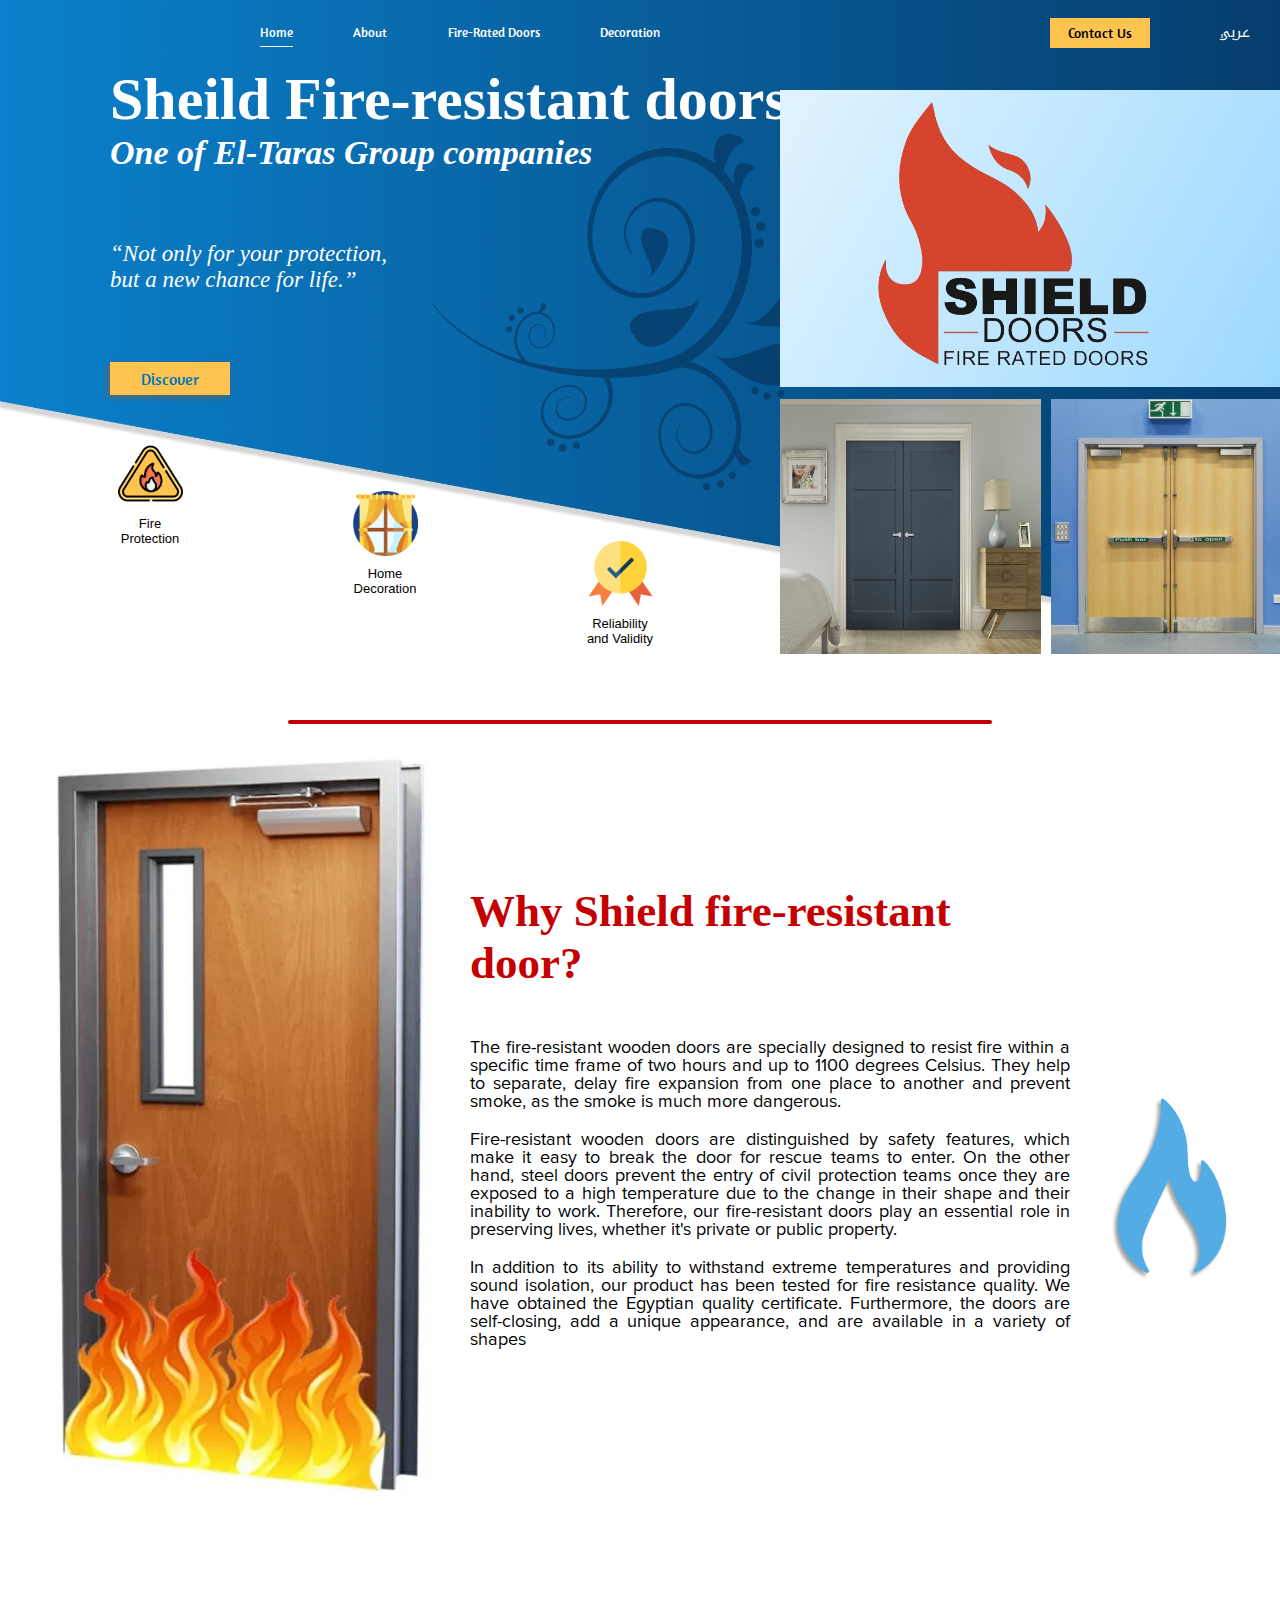
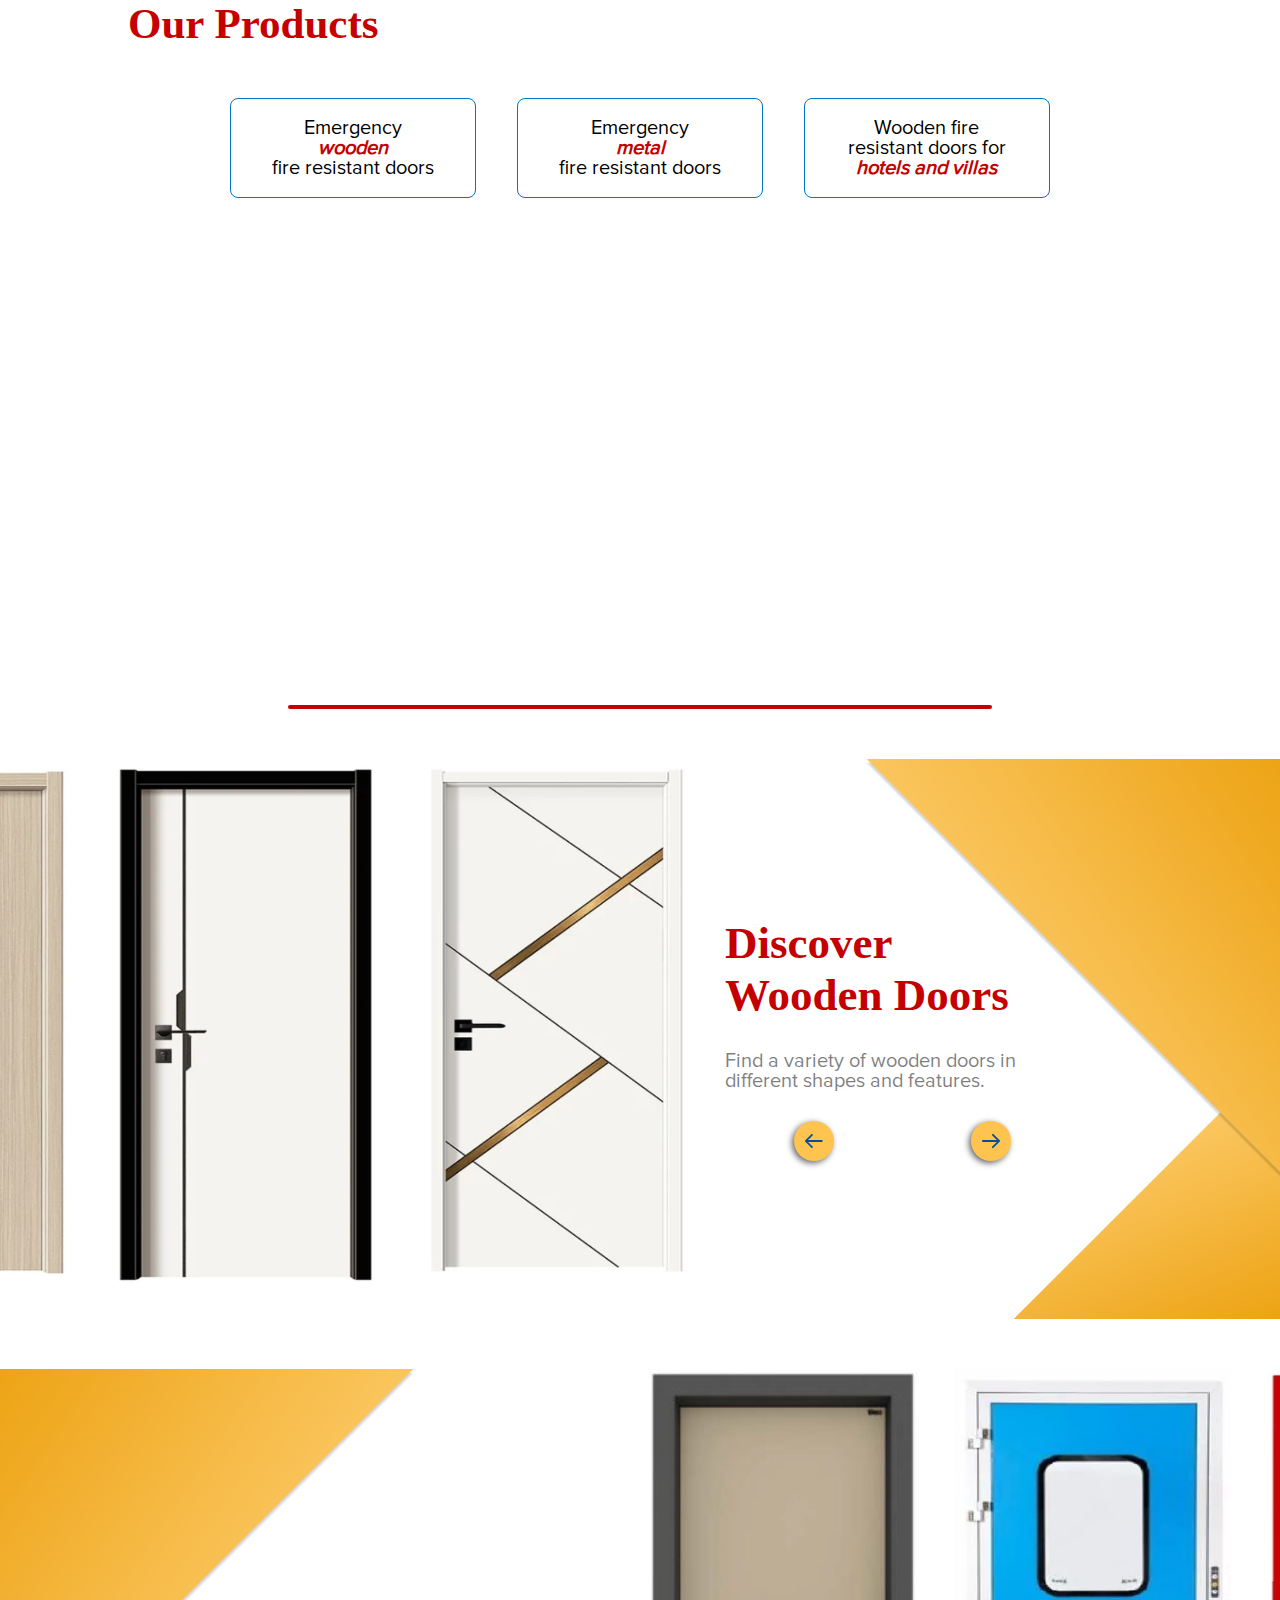
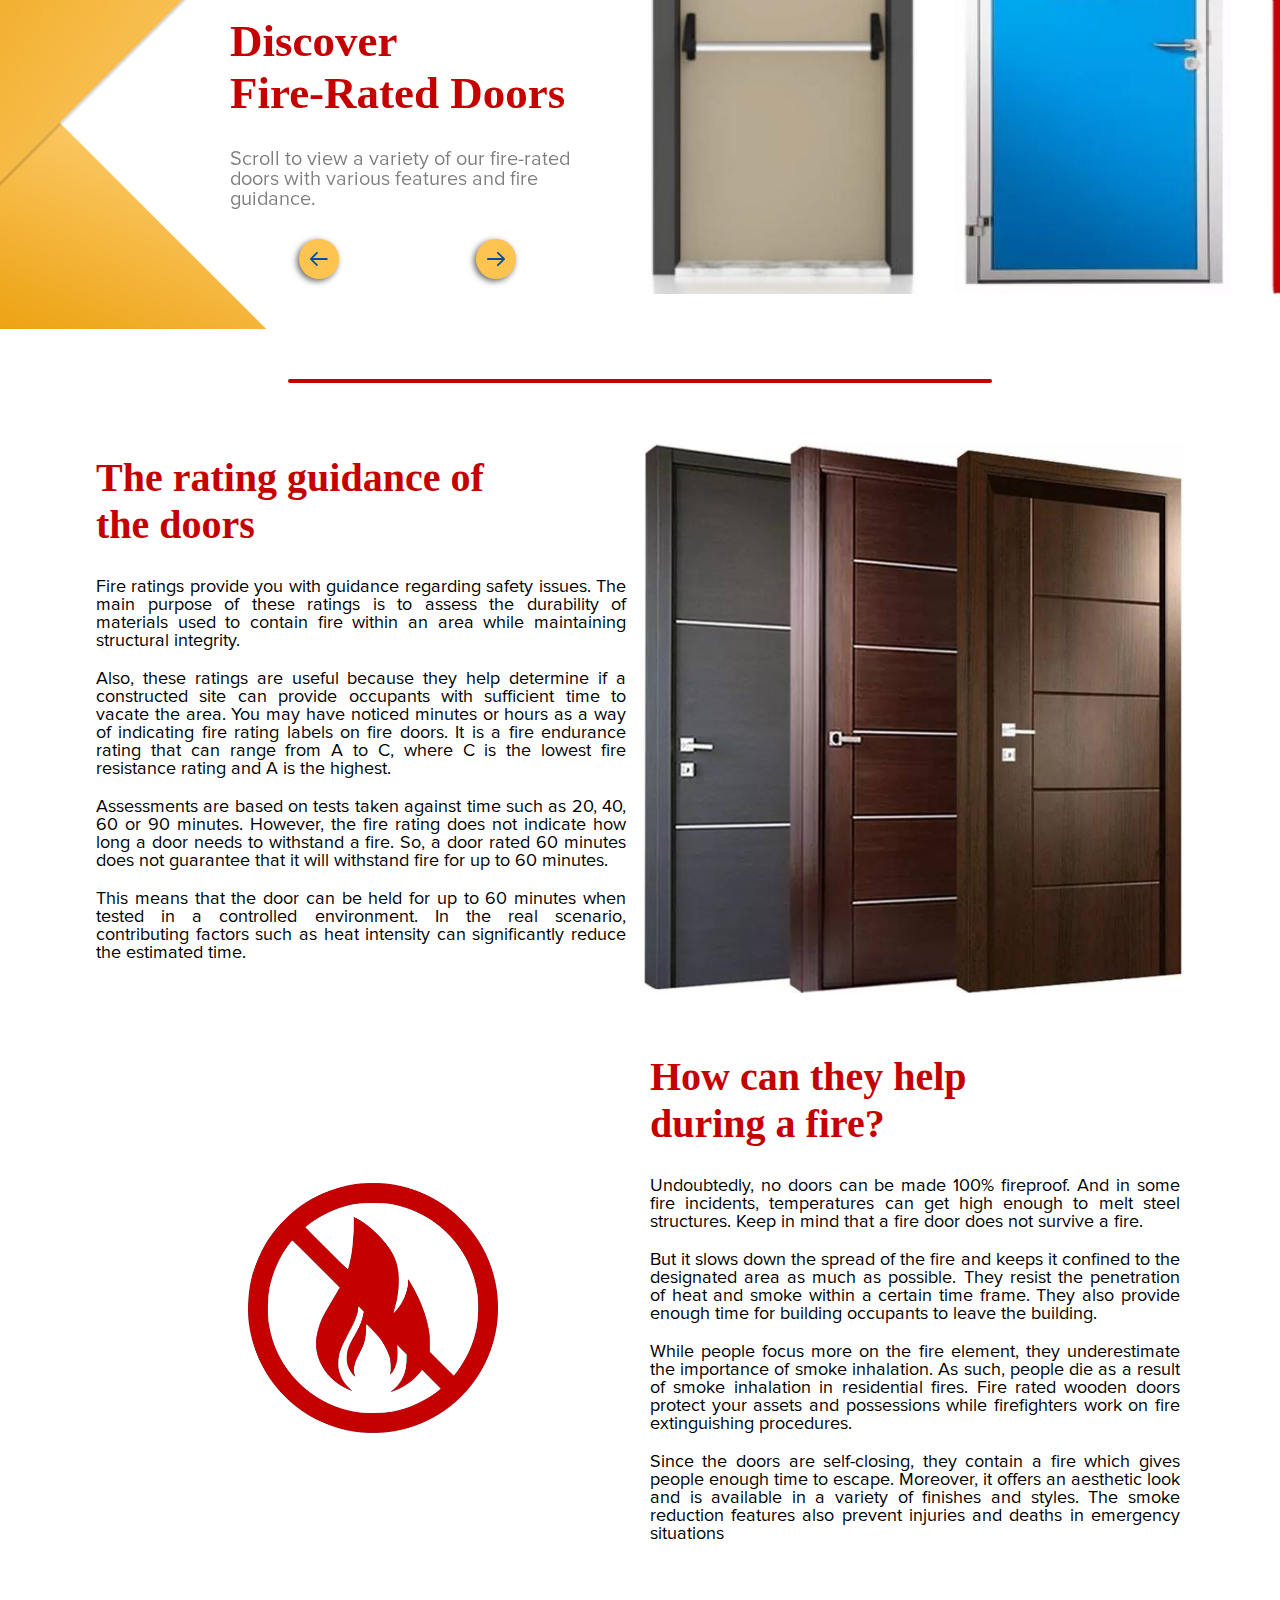
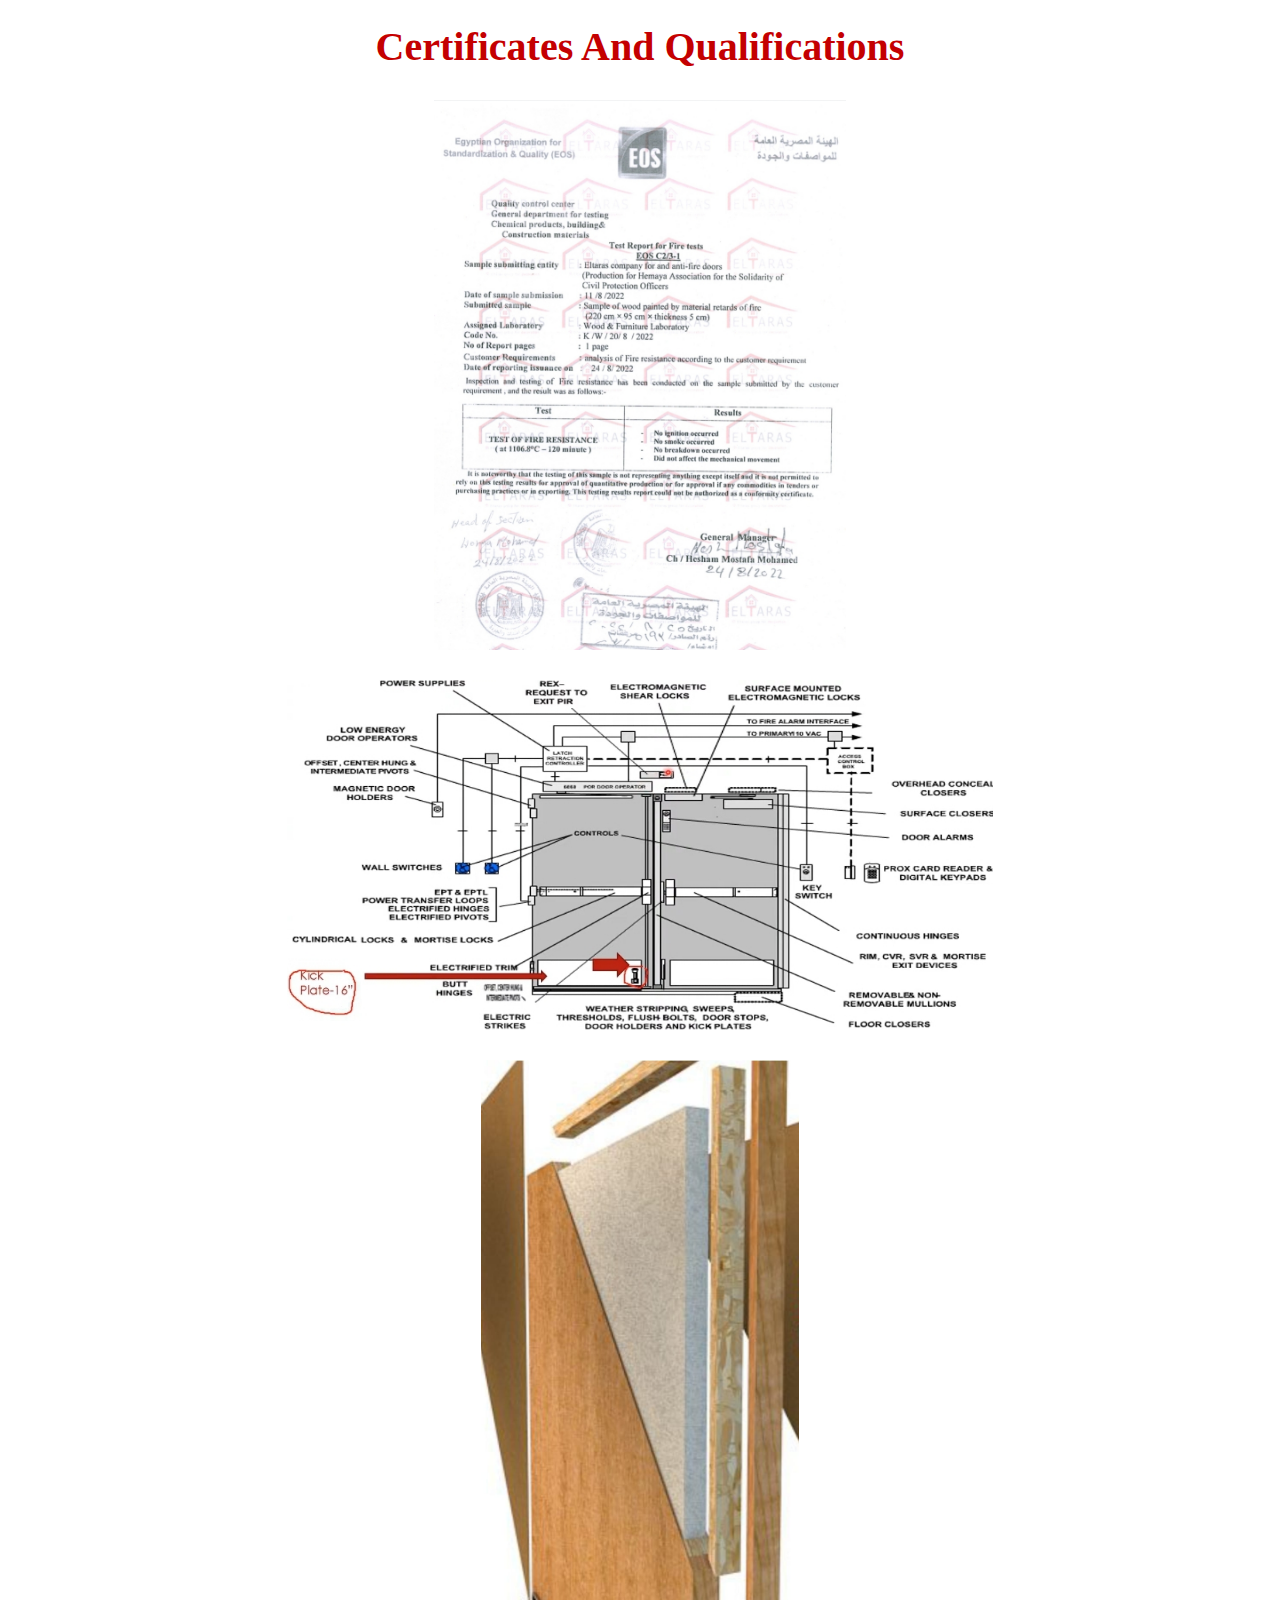
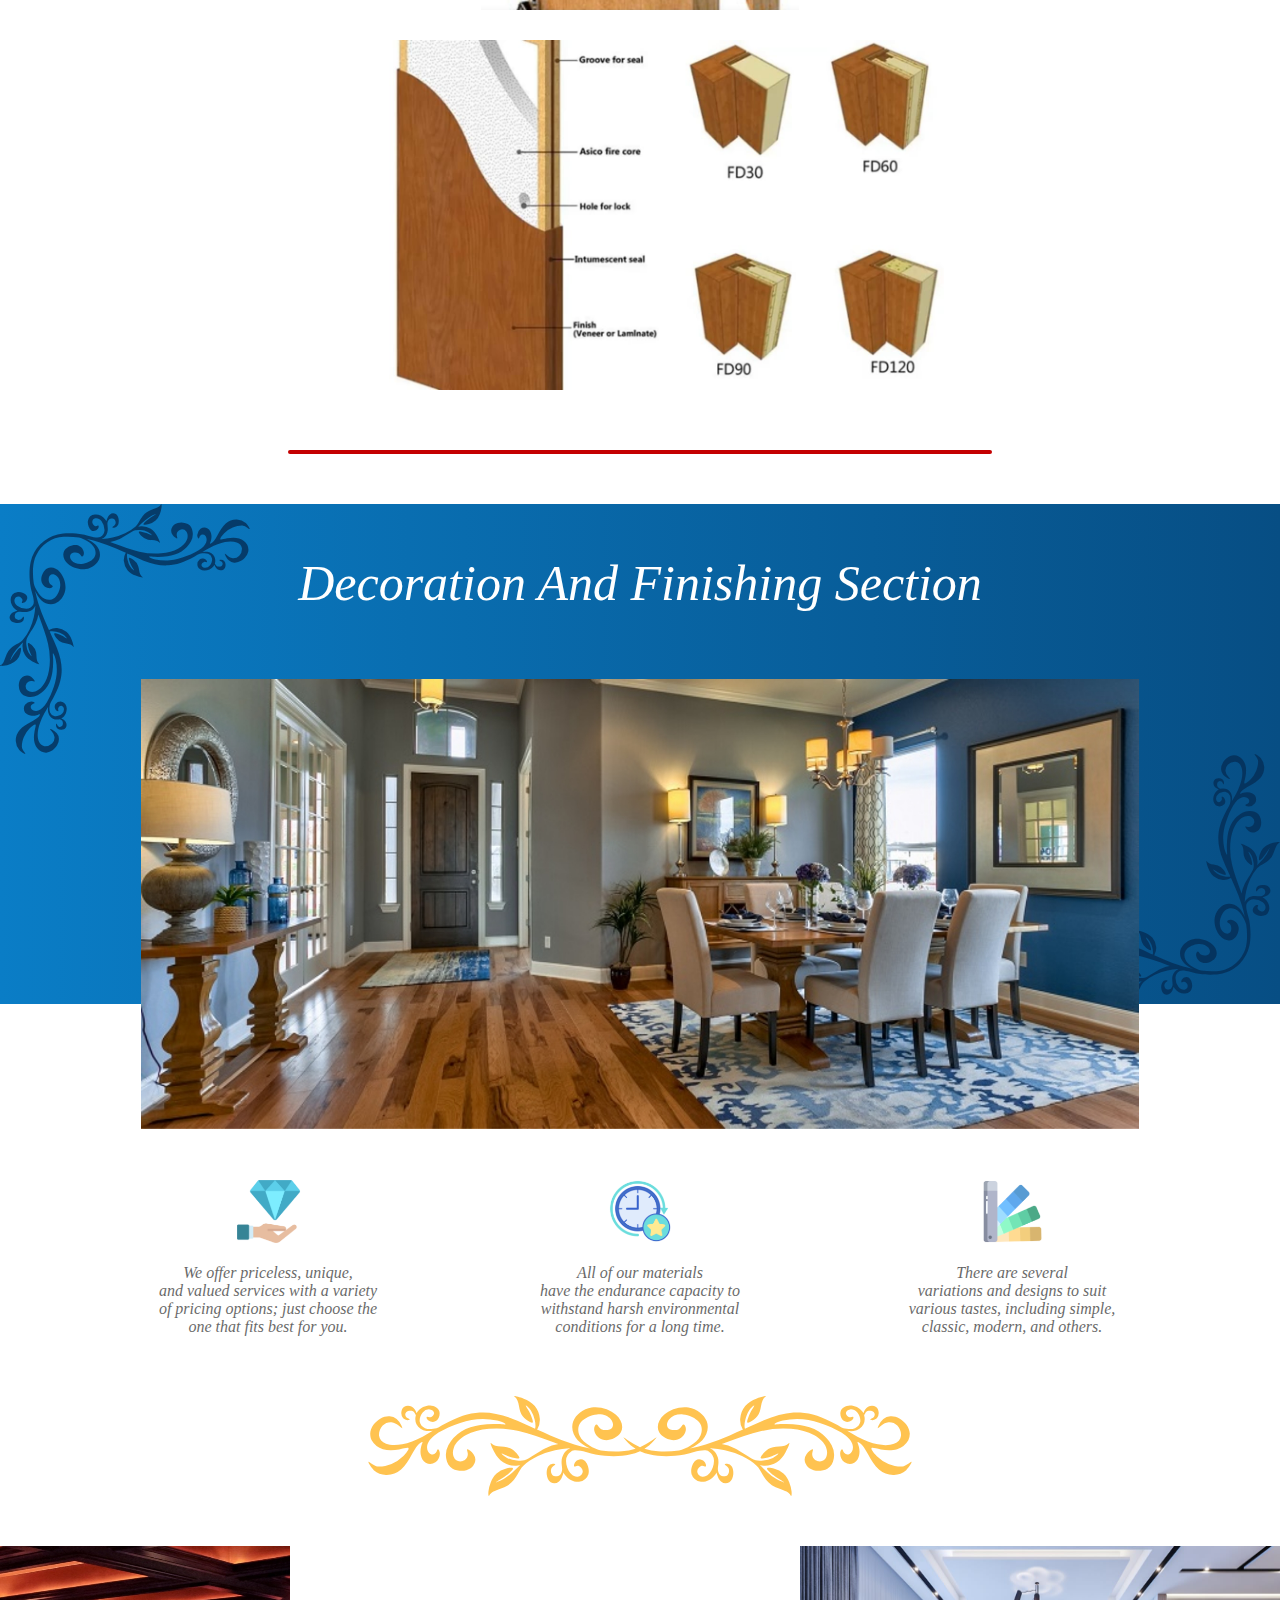
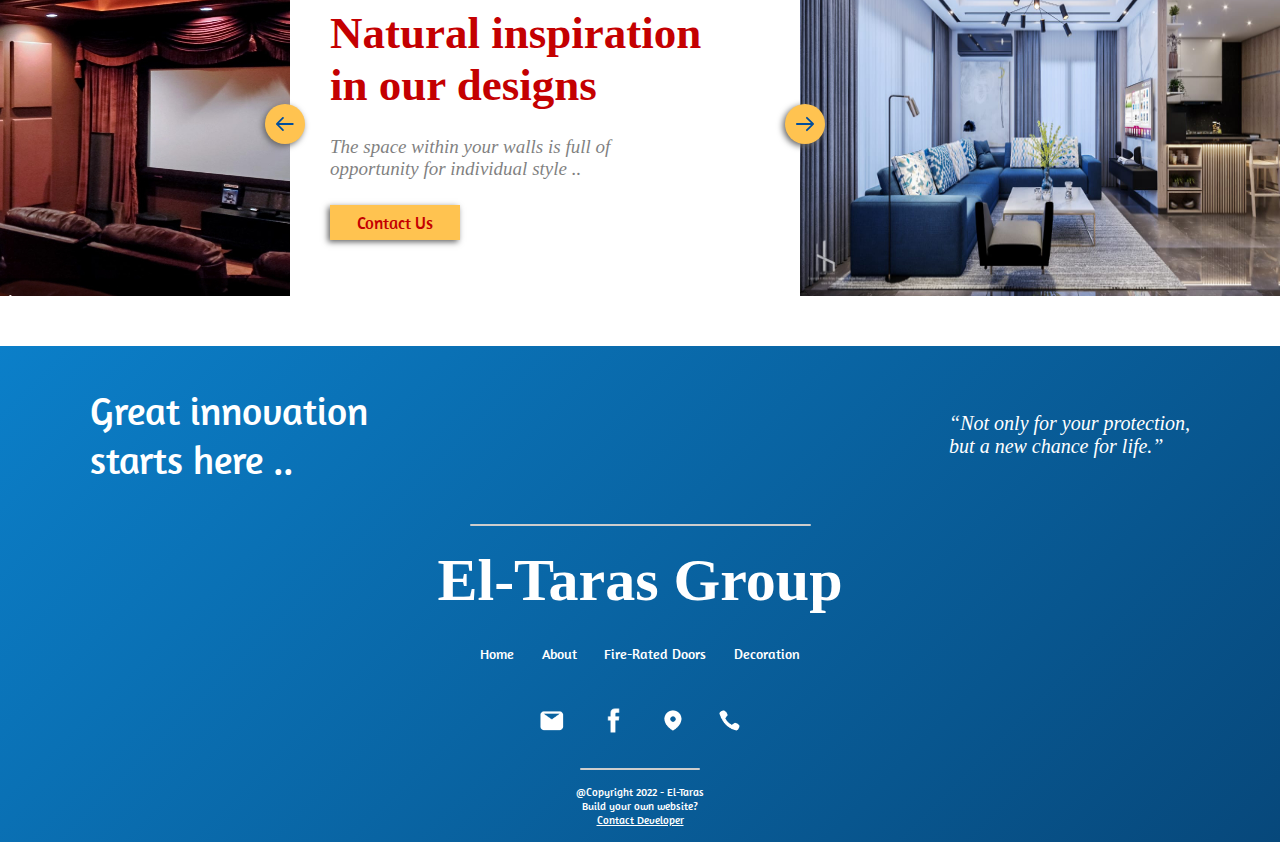
<file: index.html>
<!DOCTYPE html>
<html lang="en">
    <head>
        <meta charset="UTF-8" />
        <link rel="stylesheet" href="./css/style-en.css" />
        <link rel="icon" type="image/png" href="media/icon.png" />
        <meta name="viewport" content="width=device-width, initial-scale=1.0" />
        <meta
            name="keywords"
            content="Fire door, emergency door, protection door, hotel room door, hotel room door, contracting, finishing, finishing, decoration, fire-resistant, fire-resistant decoration, binding, theaters outside hospitals, government interests"
        />
        <meta
            name="description"
            content="Shield fire-resistant wooden doors are specially designed to resist fire within a specific time frame of two hours and up to 1100 degrees Celsius. They help to separate, delay fire expansion from one place to another and prevent smoke, as the smoke is much more dangerous."
        />
        <title>Shield Fire-resistant Doors</title>
    </head>
    <body>
        <div class="scroll-to-top" id="scroll-to-top">
            <svg
                xmlns="http://www.w3.org/2000/svg"
                width="16"
                height="7.755"
                viewBox="0 0 16 7.755"
            >
                <path
                    id="top"
                    d="M2599.277,5992.5s5.059-6.977,7.694-6.962,7.492,6.962,7.492,6.962"
                    transform="translate(-2598.872 -5985.042)"
                    fill="none"
                    stroke="#fff"
                    stroke-linecap="round"
                    stroke-width="1"
                />
            </svg>
        </div>
        <header>
            <div class="nav" id="nav">
                <ul class="links" id="nav-links">
                    <li class="active">Home</li>
                    <li>About</li>
                    <li>Fire-Rated Doors</li>
                    <li>Decoration</li>
                </ul>
                <button id="nav-contact">
                    <span>Contact Us</span>
                </button>
                <div class="lang"><a href="./home-ar.html">عربي</a></div>
            </div>
            <div class="headings">
                <div>
                    <h1>Sheild Fire-resistant doors</h1>
                    <h2>One of El-Taras Group companies</h2>
                </div>
                <h4>
                    “Not only for your protection, <br />
                    but a new chance for life.”
                </h4>
                <button id="discover-btn">
                    <span>Discover</span>
                </button>
            </div>
            <div class="images">
                <img src="media/logo-en.jpg" alt="" />
                <img src="media/head2.jpg" alt="" />
                <img src="media/head3.jpg" alt="" />
            </div>
            <div class="marks">
                <div class="fire">
                    <img src="media/fire-flames.png" alt="" />
                    <span>Fire Protection</span>
                </div>
                <div class="decor">
                    <img src="media/window.png" alt="" />
                    <span>Home Decoration</span>
                </div>
                <div class="guarantee">
                    <img src="media/guarantee.png" alt="" />
                    <span>Reliability and Validity</span>
                </div>
            </div>
        </header>
        <span class="separator"></span>
        <div class="intro" id="about">
            <img src="media/emergency-2.jpeg" class="door" alt="" />
            <div>
                <h3 class="dark-red">
                    Why Shield fire-resistant <br />
                    door?
                </h3>
                <p>
                    The fire-resistant wooden doors are specially designed to
                    resist fire within a specific time frame of two hours and up
                    to 1100 degrees Celsius. They help to separate, delay fire
                    expansion from one place to another and prevent smoke, as
                    the smoke is much more dangerous.
                </p>
                <p>
                    Fire-resistant wooden doors are distinguished by safety
                    features, which make it easy to break the door for rescue
                    teams to enter. On the other hand, steel doors prevent the
                    entry of civil protection teams once they are exposed to a
                    high temperature due to the change in their shape and their
                    inability to work. Therefore, our fire-resistant doors play
                    an essential role in preserving lives, whether it's private
                    or public property.
                </p>
                <p>
                    In addition to its ability to withstand extreme temperatures
                    and providing sound isolation, our product has been tested
                    for fire resistance quality. We have obtained the Egyptian
                    quality certificate. Furthermore, the doors are
                    self-closing, add a unique appearance, and are available in
                    a variety of shapes
                </p>
            </div>
            <img src="media/flame.png" class="icon" alt="" />
        </div>
        <div class="categories">
            <h3 class="dark-red">Our Products</h3>
            <ul class="products">
                <li>
                    Emergency
                    <span class="dark-red">wooden</span> fire resistant doors
                </li>
                <li>
                    Emergency <span class="dark-red">metal</span> fire resistant
                    doors
                </li>
                <li>
                    Wooden fire resistant doors for
                    <span class="dark-red">hotels and villas</span>
                </li>
            </ul>
        </div>
        <div class="video">
            <iframe
                src="https://www.youtube.com/embed/RrlV0aeP4Mg"
                title="اختبار باب مقاوم للحريق لمده ساعتين بدرجه حراره 1100 درجه"
                frameborder="0"
                allow="accelerometer; autoplay; clipboard-write; encrypted-media; gyroscope; picture-in-picture"
                allowfullscreen
            ></iframe>
        </div>
        <span class="separator"></span>
        <div class="discover" id="discover">
            <div class="overlay"></div>
            <img src="media/top-corner.png" alt="" class="top-corner" />
            <img src="media/bottom-corner.png" alt="" class="bottom-corner" />
            <div class="slider" id="discover-slider">
                <div>
                    <img src="media/rooms/1.jpeg" alt="" />
                </div>
                <div>
                    <img src="media/rooms/2.jpeg" alt="" />
                </div>
                <div>
                    <img src="media/rooms/3.jpeg" alt="" />
                </div>
                <div>
                    <img src="media/rooms/4.jpeg" alt="" />
                </div>
                <div>
                    <img src="media/rooms/5.jpeg" alt="" />
                </div>
                <div>
                    <img src="media/rooms/6.jpeg" alt="" />
                </div>
                <div>
                    <img src="media/rooms/7.jpeg" alt="" />
                </div>
                <div>
                    <img src="media/rooms/8.jpeg" alt="" />
                </div>
                <div>
                    <img src="media/rooms/9.jpeg" alt="" />
                </div>
            </div>
            <div class="heading">
                <h3 class="dark-red">
                    Discover <br />
                    Wooden Doors
                </h3>
                <p>
                    Find a variety of wooden doors in different shapes and
                    features.
                </p>
                <div>
                    <button
                        class="back"
                        onclick="slideStep(slider='discover', condition='decrease');"
                    >
                        <i></i>
                    </button>
                    <button
                        class="forward"
                        onclick="slideStep(slider='discover', condition='increase');"
                    >
                        <i></i>
                    </button>
                </div>
            </div>
        </div>
        <div class="discover discover-metal" id="discover-metal">
            <div class="overlay"></div>
            <img src="media/top-corner.png" alt="" class="top-corner" />
            <img src="media/bottom-corner.png" alt="" class="bottom-corner" />
            <div class="slider" id="discover-slider-metal">
                <div>
                    <img src="media/metal/1.jpeg" alt="" />
                </div>
                <div>
                    <img src="media/metal/2.jpeg" alt="" />
                </div>
                <div>
                    <img src="media/metal/3.jpeg" alt="" />
                </div>
                <div>
                    <img src="media/metal/4.jpeg" alt="" />
                </div>
                <div>
                    <img src="media/metal/5.jpeg" alt="" />
                </div>
                <div>
                    <img src="media/metal/6.jpeg" alt="" />
                </div>
                <div>
                    <img src="media/metal/7.jpeg" alt="" />
                </div>
                <div>
                    <img src="media/metal/8.jpeg" alt="" />
                </div>
            </div>
            <div class="heading">
                <h3 class="dark-red">
                    Discover <br />
                    Fire-Rated Doors
                </h3>
                <p>
                    Scroll to view a variety of our fire-rated doors with
                    various features and fire guidance.
                </p>
                <div>
                    <button
                        class="back"
                        onclick="slideStep(slider='metal', condition='increase');"
                    >
                        <i></i>
                    </button>
                    <button
                        class="forward"
                        onclick="slideStep(slider='metal', condition='decrease');"
                    >
                        <i></i>
                    </button>
                </div>
            </div>
        </div>
        <span class="separator"></span>
        <div class="info info-1" id="fire-rated">
            <div class="text">
                <h3 class="dark-red">
                    The rating guidance of <br />
                    the doors
                </h3>
                <p>
                    Fire ratings provide you with guidance regarding safety
                    issues. The main purpose of these ratings is to assess the
                    durability of materials used to contain fire within an area
                    while maintaining structural integrity.
                </p>
                <p>
                    Also, these ratings are useful because they help determine
                    if a constructed site can provide occupants with sufficient
                    time to vacate the area. You may have noticed minutes or
                    hours as a way of indicating fire rating labels on fire
                    doors. It is a fire endurance rating that can range from A
                    to C, where C is the lowest fire resistance rating and A is
                    the highest.
                </p>
                <p>
                    Assessments are based on tests taken against time such as
                    20, 40, 60 or 90 minutes. However, the fire rating does not
                    indicate how long a door needs to withstand a fire. So, a
                    door rated 60 minutes does not guarantee that it will
                    withstand fire for up to 60 minutes.
                </p>
                <p>
                    This means that the door can be held for up to 60 minutes
                    when tested in a controlled environment. In the real
                    scenario, contributing factors such as heat intensity can
                    significantly reduce the estimated time.
                </p>
            </div>
            <img src="media/fire-doors.jpeg" alt="" />
        </div>
        <div class="info info-2">
            <div class="img-cont">
                <img src="media/fire-safe.png" alt="" />
            </div>
            <div class="text">
                <h3 class="dark-red">
                    How can they help <br />
                    during a fire?
                </h3>
                <p>
                    Undoubtedly, no doors can be made 100% fireproof. And in
                    some fire incidents, temperatures can get high enough to
                    melt steel structures. Keep in mind that a fire door does
                    not survive a fire.
                </p>
                <p>
                    But it slows down the spread of the fire and keeps it
                    confined to the designated area as much as possible. They
                    resist the penetration of heat and smoke within a certain
                    time frame. They also provide enough time for building
                    occupants to leave the building.
                </p>
                <p>
                    While people focus more on the fire element, they
                    underestimate the importance of smoke inhalation. As such,
                    people die as a result of smoke inhalation in residential
                    fires. Fire rated wooden doors protect your assets and
                    possessions while firefighters work on fire extinguishing
                    procedures.
                </p>
                <p>
                    Since the doors are self-closing, they contain a fire which
                    gives people enough time to escape. Moreover, it offers an
                    aesthetic look and is available in a variety of finishes and
                    styles. The smoke reduction features also prevent injuries
                    and deaths in emergency situations
                </p>
            </div>
        </div>
        <div class="qual">
            <h3 class="dark-red">Certificates And Qualifications</h3>
            <img class="vertical" src="media/certificates/cer-1.jpeg" alt="" />
            <img
                class="horizontal"
                src="media/certificates/cer-2.jpeg"
                alt=""
            />
            <img class="vertical" src="media/certificates/cer-3.jpeg" alt="" />
            <img
                class="horizontal"
                src="media/certificates/cer-4.jpeg"
                alt=""
            />
        </div>
        <span class="separator"></span>
        <div class="decor-sec" id="decoration">
            <i class="corner-top"></i>
            <i class="corner-bottom"></i>
            <h2>Decoration And Finishing Section</h2>
            <img src="media/home.jpg" alt="" />
        </div>
        <div class="features">
            <div class="div">
                <img src="./media/valuable.png" alt="" class="icon" />
                <p>
                    We offer priceless, unique,<br />
                    and valued services with a variety<br />
                    of pricing options; just choose the<br />
                    one that fits best for you.
                </p>
            </div>
            <div class="div">
                <img src="./media/quality-of-life.png" alt="" class="icon" />
                <p>
                    All of our materials<br />
                    have the endurance capacity to<br />
                    withstand harsh environmental<br />
                    conditions for a long time.
                </p>
            </div>
            <div class="div">
                <img src="./media/colors.png" alt="" class="icon" />
                <p>
                    There are several<br />
                    variations and designs to suit<br />
                    various tastes, including simple,<br />
                    classic, modern, and others.
                </p>
            </div>
        </div>
        <span class="decor-sep"></span>
        <div class="decor-discover">
            <div class="heading">
                <h3 class="dark-red">
                    Natural inspiration <br />
                    in our designs
                </h3>
                <p>
                    The space within your walls is full of opportunity for
                    individual style ..
                </p>
                <button class="contact" id="decor-contact">
                    <a href="https://wa.me/+201066660770" target="blank">
                        <span>Contact Us</span></a
                    >
                </button>
                <button
                    onclick="slideStep(slider='decor', condition='increase');"
                    class="scroll forward"
                >
                    <i></i>
                </button>
                <button
                    onclick="slideStep(slider='decor', condition='decrease');"
                    class="scroll back"
                >
                    <i></i>
                </button>
            </div>
            <div class="slider" id="decor-slider">
                <img src="./media/decor/decor-7.jpg" alt="" />
                <img src="./media/decor/decor-6.jpeg" alt="" />
                <img src="./media/decor/decor-5.jpg" alt="" />
                <img src="./media/decor/decor-4.jpg" alt="" />
                <img src="./media/decor/decor-3.jpeg" alt="" />
                <img src="./media/decor/decor-2.jpg" alt="" />
                <img src="./media/decor/decor-1.jpeg" alt="" />
            </div>
        </div>
        <footer id="footer">
            <div class="heading">
                <h2>
                    Great innovation <br />
                    starts here ..
                </h2>
                <h4>
                    “Not only for your protection, <br />
                    but a new chance for life.”
                </h4>
            </div>
            <span class="footer-sep1"></span>
            <div class="outro">
                <h1>El-Taras Group</h1>
                <ul class="links">
                    <li>Home</li>
                    <li>About</li>
                    <li>Fire-Rated Doors</li>
                    <li>Decoration</li>
                </ul>
                <ul class="contact">
                    <li>
                        <a target="blank"></a><span>service@eltaras.com</span>
                    </li>
                    <li>
                        <a
                            href="https://www.facebook.com/Eltrasdecorations/"
                            target="blank"
                        ></a
                        ><span
                            ><a
                                href="https://www.facebook.com/Eltrasdecorations/"
                                target="blank"
                                >El-Taras Group @facebook</a
                            ></span
                        >
                    </li>
                    <li>
                        <a
                            href="https://goo.gl/maps/rCyVW5qgqD2hYniz9"
                            target="blank"
                        ></a
                        ><span
                            ><a
                                href="https://goo.gl/maps/rCyVW5qgqD2hYniz9"
                                target="blank"
                                >Al Ashraf, Tanta Qism 2, El-Gharbia</a
                            >
                        </span>
                    </li>
                    <li>
                        <a href="https://wa.me/+201066660770" target="blank"></a
                        ><span
                            ><a
                                href="https://wa.me/+201066660770"
                                target="blank"
                                >+20 106 666 0770</a
                            ></span
                        >
                    </li>
                </ul>
                <span class="footer-sep2"></span>
                <div class="copyright">
                    @Copyright 2022 - El-Taras <br />
                    Build your own website? <br />
                    <a
                        href="https://ahmedhatemhelal.pythonanywhere.com/portfolio/about/"
                        target="blank"
                        >Contact Developer</a
                    >
                </div>
            </div>
        </footer>
        <script src="./js/main.js"></script>
        <script src="./js/jquery-3.6.0.min.js"></script>
        <script src="./js/slider.js"></script>
    </body>
</html>
</file>
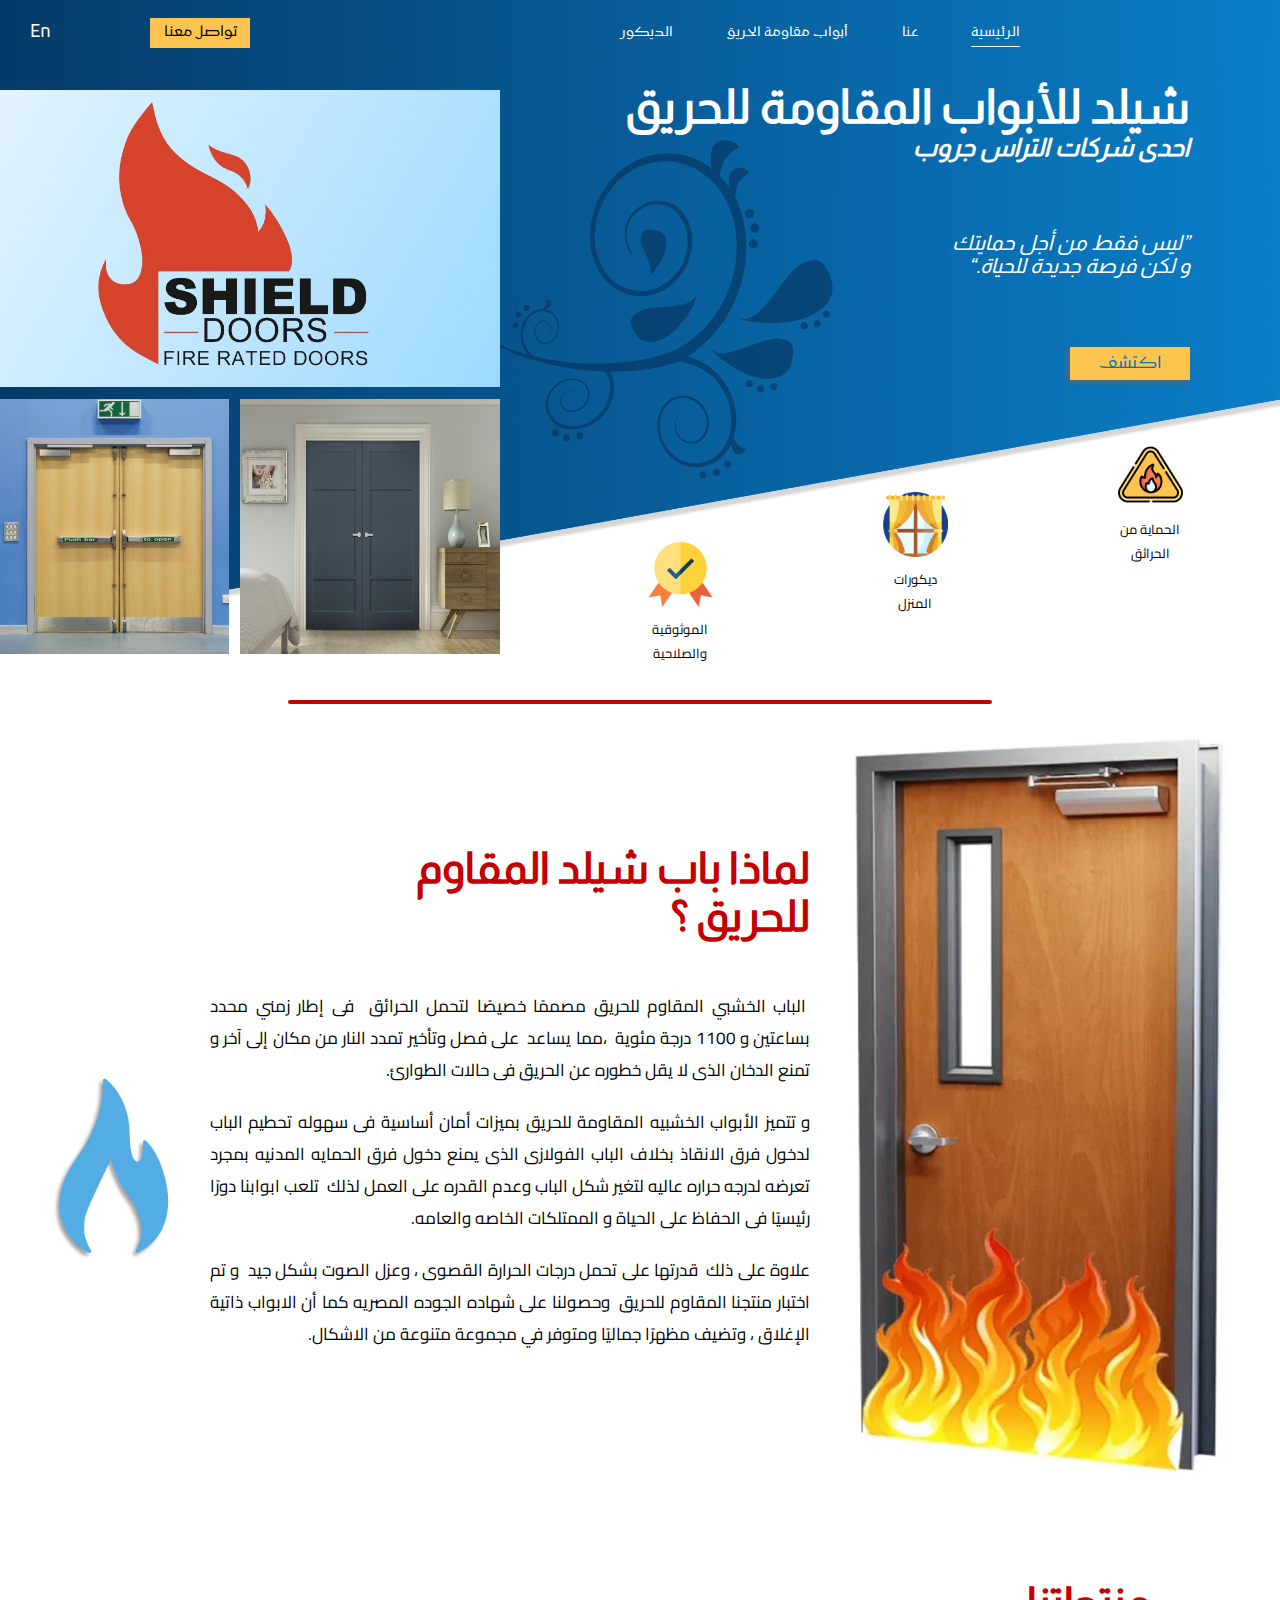
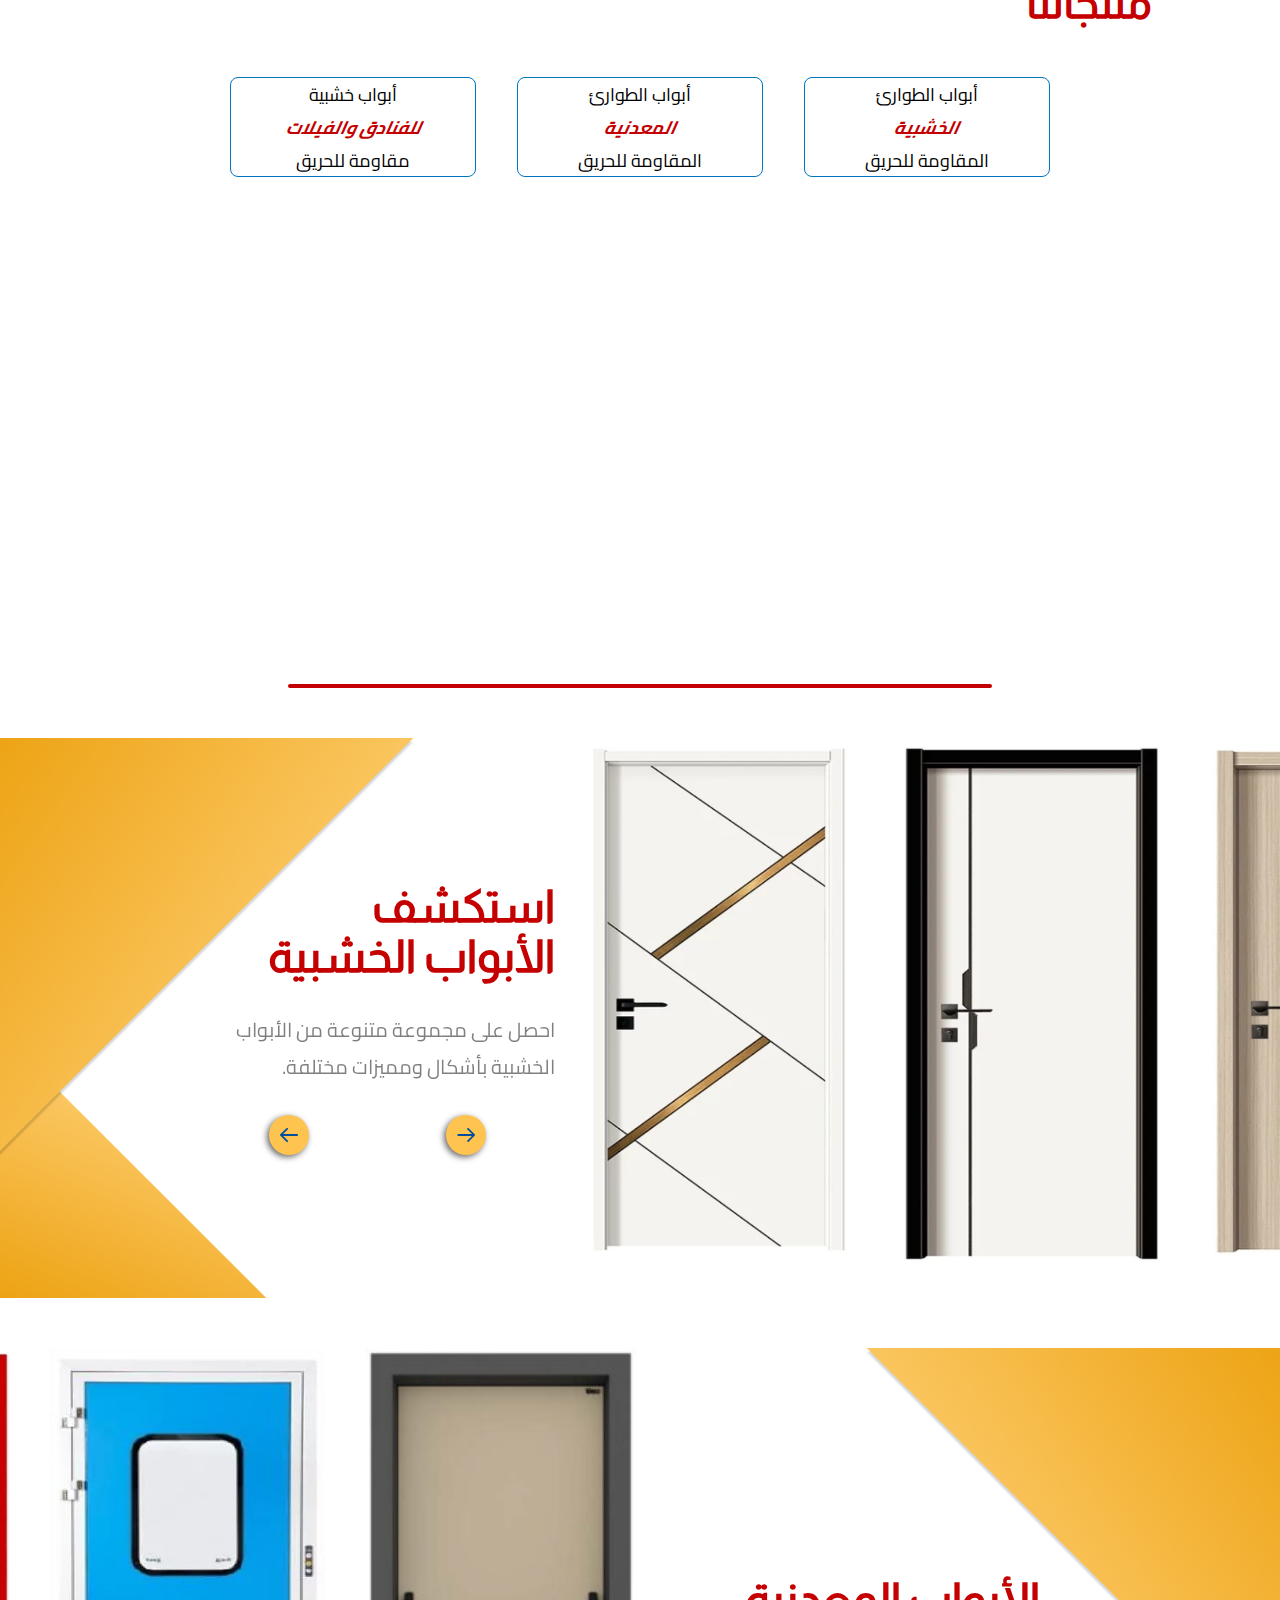
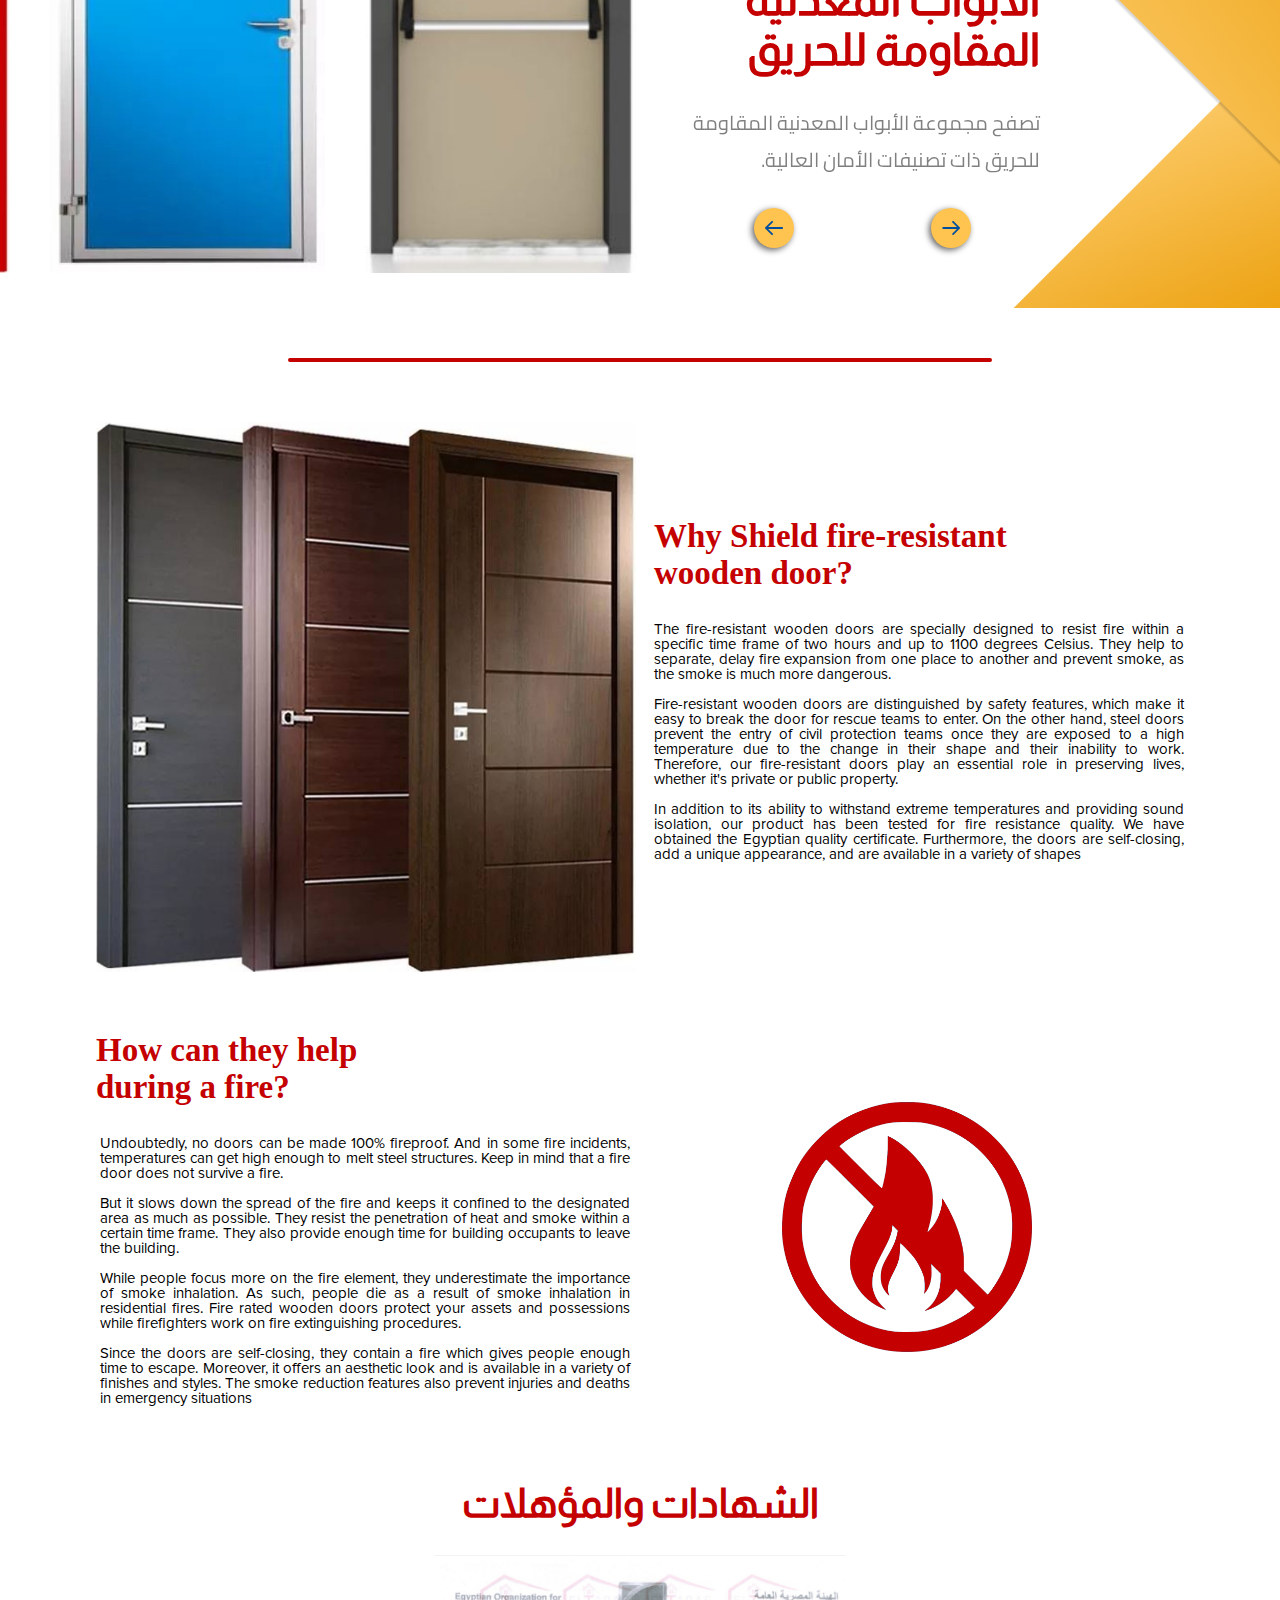
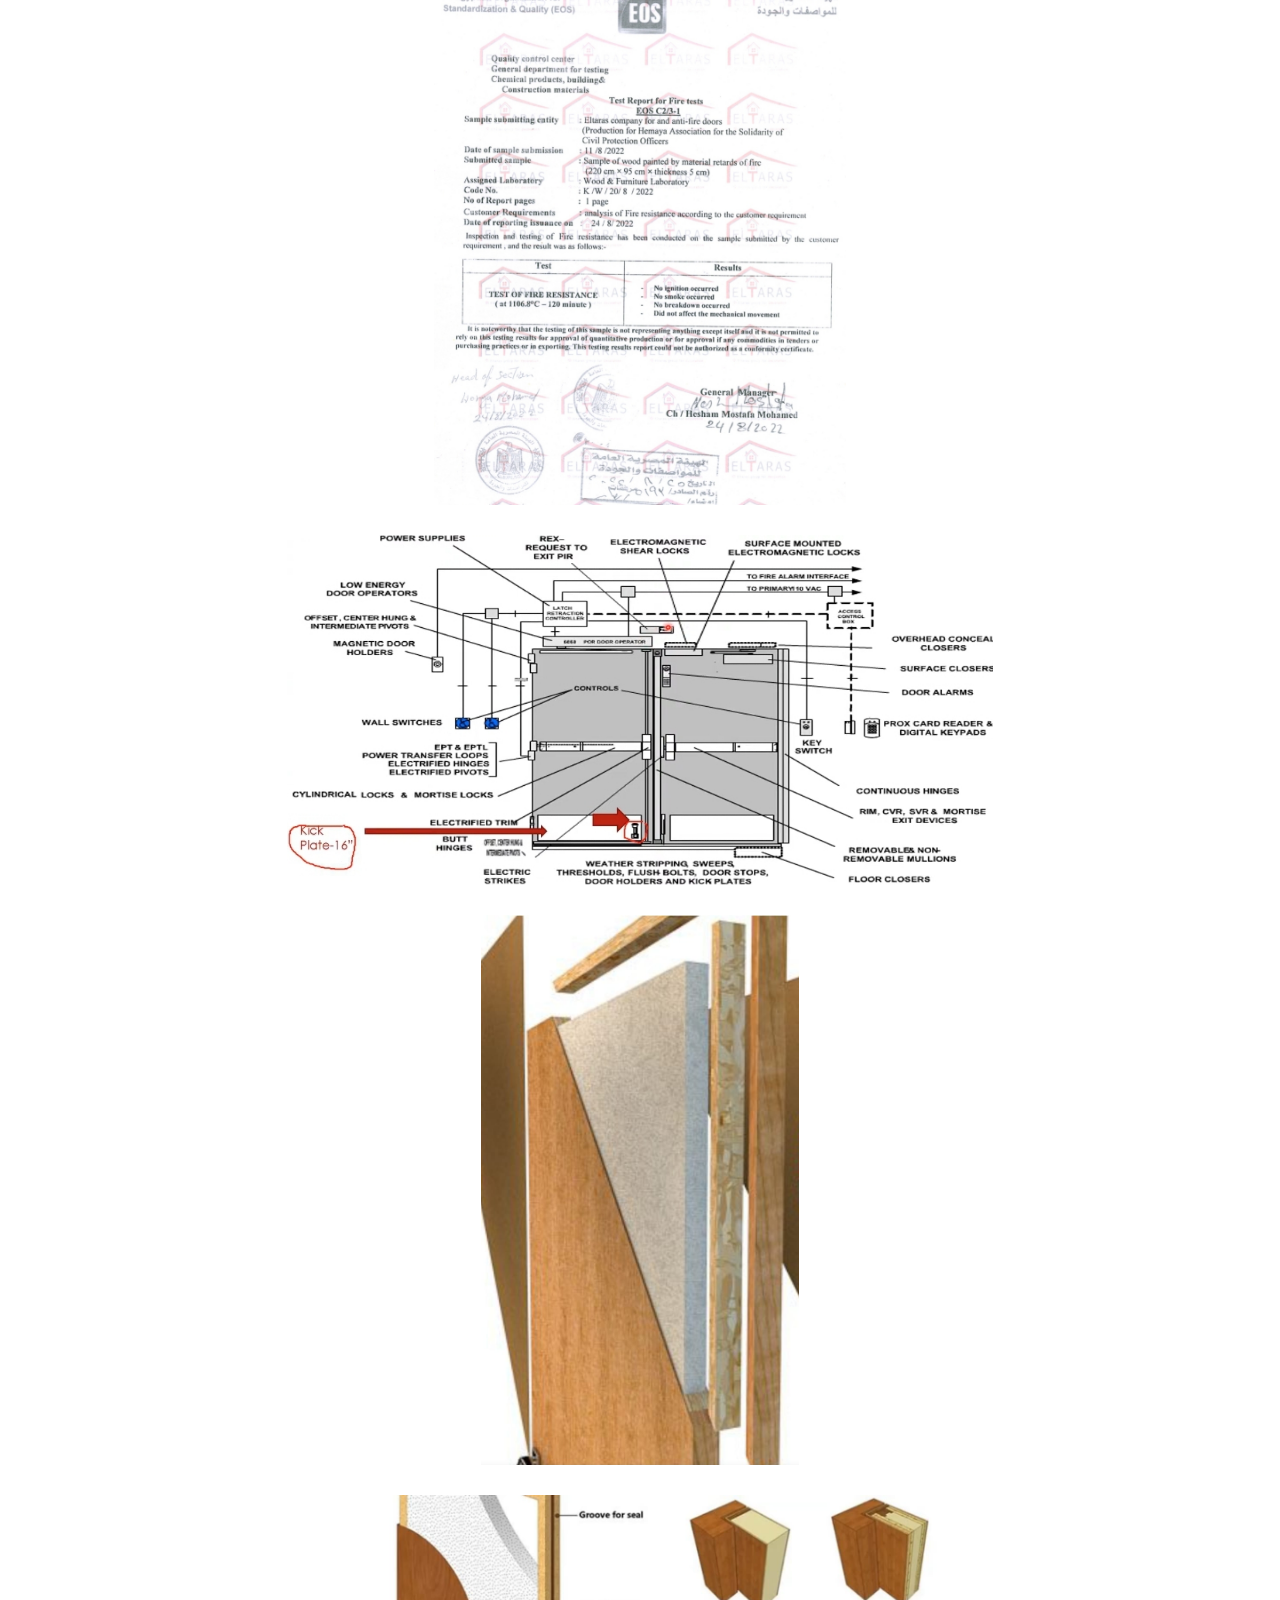
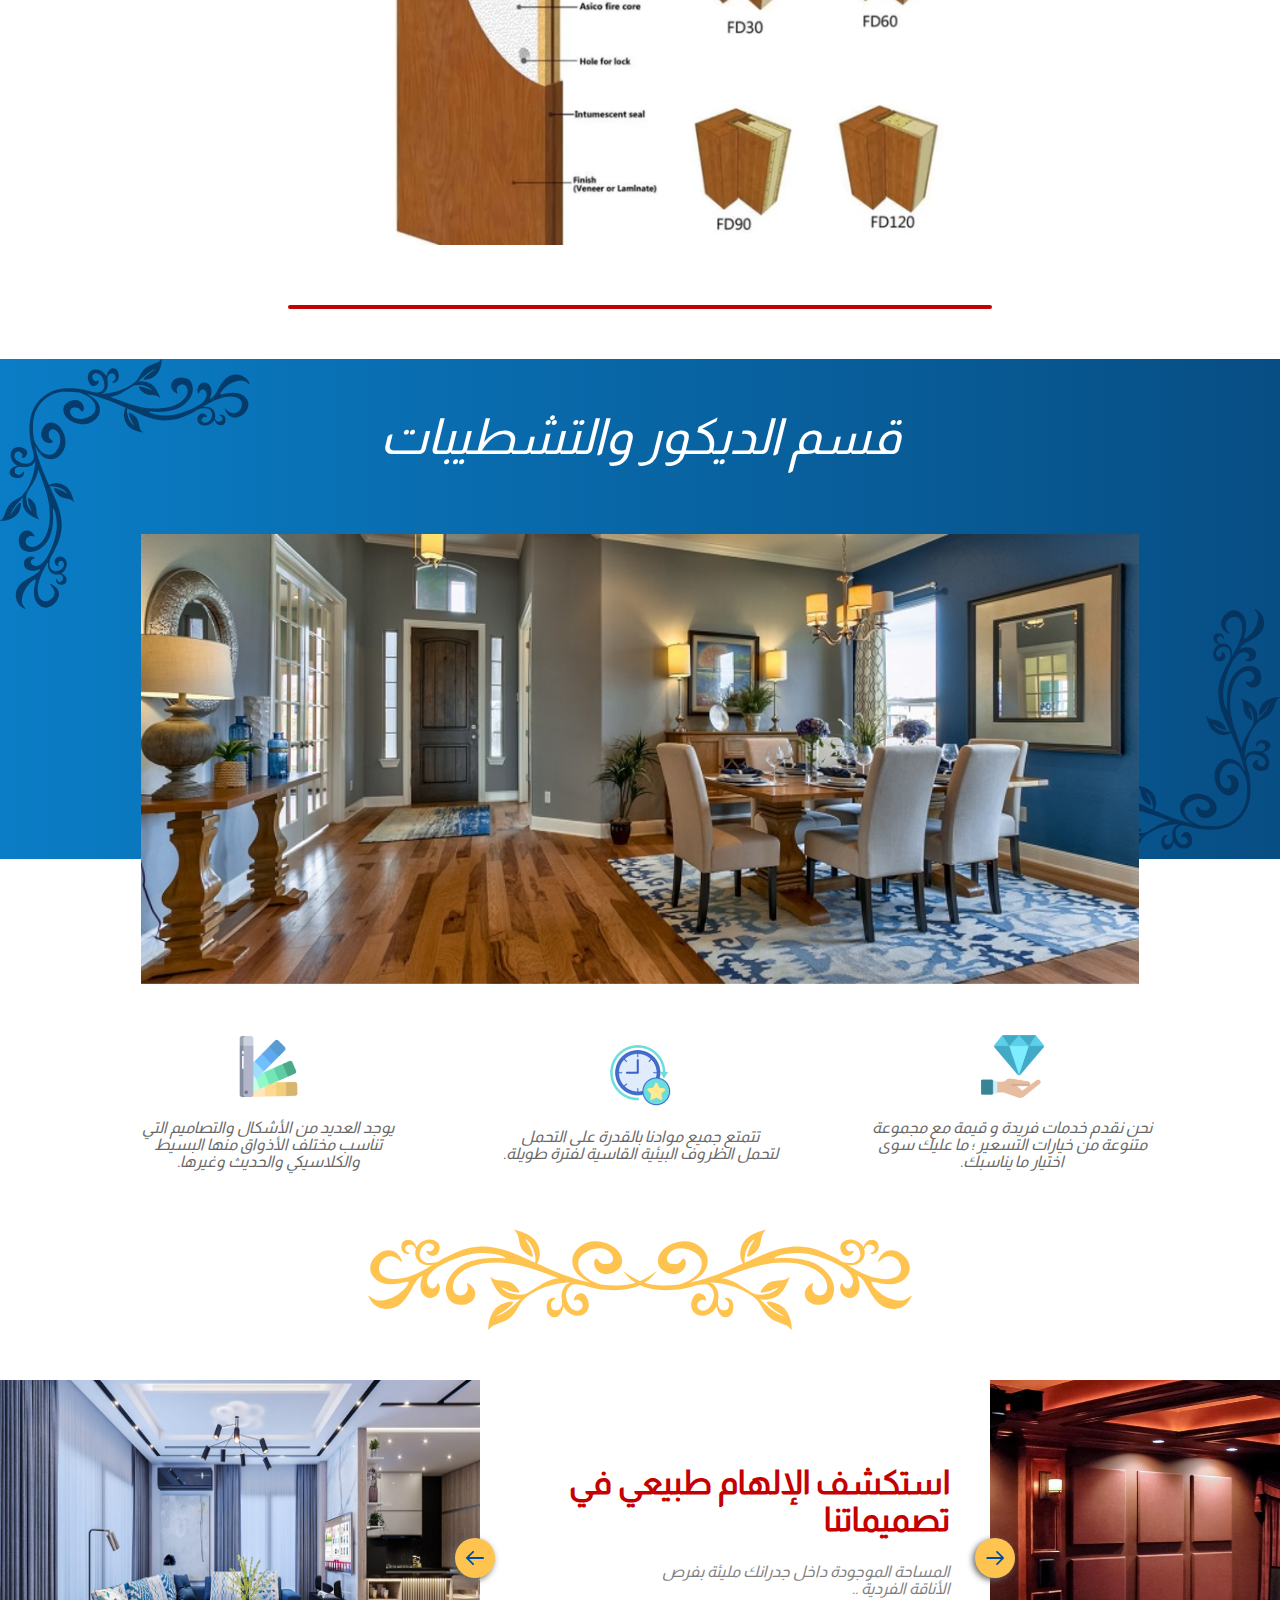
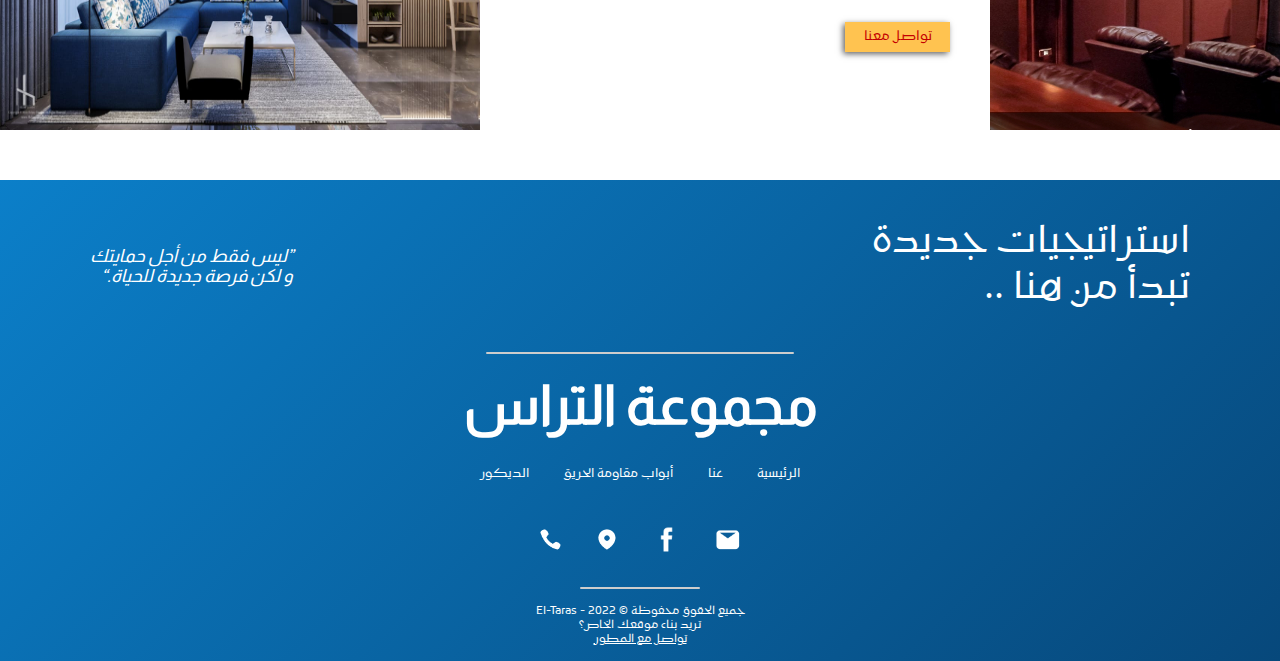
<file: home-ar.html>
<!DOCTYPE html>
<html lang="en">
    <head>
        <meta charset="UTF-8" />
        <link rel="stylesheet" href="./css/style-ar.css" />
        <link rel="icon" type="image/png" href="media/icon.png" />
        <meta name="viewport" content="width=device-width, initial-scale=1.0" />
        <meta
            name="keywords"
            content="باب النار، باب الطوارئ، باب الحماية، باب غرفة الفندق، باب غرفة الفندق، المقاولات، التشطيب، التشطيب، الديكور، الديكور المقاوم للحريق، تجاليد المسارح، المستشفيات، المصالح الحكومية"
        />
        <meta
            name="description"
            content="تم تصميم أبواب شيلد الخشبية المقاومة للحريق خصيصًا لمقاومة الحريق في إطار زمني محدد من ساعتين وحتى 1100 درجة مئوية. فهي تساعد على الفصل وتأخير توسع النيران من مكان إلى آخر ومنع الدخان ، حيث أن الدخان أكثر خطورة."
        />
        <title>شيلد للأبواب المقاومة للحريق</title>
    </head>
    <body>
        <div class="scroll-to-top" id="scroll-to-top">
            <svg
                xmlns="http://www.w3.org/2000/svg"
                width="16"
                height="7.755"
                viewBox="0 0 16 7.755"
            >
                <path
                    id="top"
                    d="M2599.277,5992.5s5.059-6.977,7.694-6.962,7.492,6.962,7.492,6.962"
                    transform="translate(-2598.872 -5985.042)"
                    fill="none"
                    stroke="#fff"
                    stroke-linecap="round"
                    stroke-width="1"
                />
            </svg>
        </div>
        <header>
            <div class="nav" id="nav">
                <ul class="links" id="nav-links">
                    <li class="active">الرئيسية</li>
                    <li>عنا</li>
                    <li>أبواب مقاومة الحريق</li>
                    <li>الديكور</li>
                </ul>
                <button id="nav-contact">
                    <span>تواصل معنا</span>
                </button>
                <div class="lang"><a href="./index.html">En</a></div>
            </div>
            <div class="headings">
                <div>
                    <h1>شيلد للأبواب المقاومة للحريق</h1>
                    <h2>احدى شركات التراس جروب</h2>
                </div>
                <h4>
                    ”ليس فقط من أجل حمايتك <br />
                    و لكن فرصة جديدة للحياة.“
                </h4>
                <button id="discover-btn">
                    <span>اكتشف</span>
                </button>
            </div>
            <div class="images">
                <img src="media/logo-ar.jpg" alt="" />
                <img src="media/head2.jpg" alt="" />
                <img src="media/head3.jpg" alt="" />
            </div>
            <div class="marks">
                <div class="fire">
                    <img src="media/fire-flames.png" alt="" />
                    <span>الحماية من الحرائق</span>
                </div>
                <div class="decor">
                    <img src="media/window.png" alt="" />
                    <span
                        >ديكورات <br />
                        المنزل</span
                    >
                </div>
                <div class="guarantee">
                    <img src="media/guarantee.png" alt="" />
                    <span>الموثوقية والصلاحية</span>
                </div>
            </div>
        </header>
        <span class="separator"></span>
        <div class="intro" id="about">
            <img src="media/emergency-2.jpeg" class="door" alt="" />
            <div>
                <h3 class="dark-red">
                    لماذا باب شيلد المقاوم <br />
                    للحريق ؟
                </h3>
                <p>
                     الباب الخشبي المقاوم للحريق مصممًا خصيصًا لتحمل الحرائق  فى
                    إطار زمني محدد بساعتين و 1100 درجة مئوية  ،مما يساعد  على
                    فصل وتأخير تمدد النار من مكان إلى آخر و تمنع الدخان الذى لا
                    يقل خطوره عن الحريق فى حالات الطوارئ.
                </p>
                <p>
                    و تتميز الأبواب الخشبيه المقاومة للحريق بميزات أمان أساسية
                    فى سهوله تحطيم الباب لدخول فرق الانقاذ بخلاف الباب الفولازى
                    الذى يمنع دخول فرق الحمايه المدنيه بمجرد تعرضه لدرجه حراره
                    عاليه لتغير شكل الباب وعدم القدره على العمل لذلك  تلعب
                    ابوابنا دورًا رئيسيًا فى الحفاظ على الحياة و الممتلكات
                    الخاصه والعامه.
                </p>
                <p>
                    علاوة على ذلك  قدرتها على تحمل درجات الحرارة القصوى ، وعزل
                    الصوت بشكل جيد  و تم اختبار منتجنا المقاوم للحريق  وحصولنا
                    على شهاده الجوده المصريه كما أن الابواب ذاتية الإغلاق ،
                    وتضيف مظهرًا جماليًا ومتوفر في مجموعة متنوعة من الاشكال.
                </p>
            </div>
            <img src="media/flame.png" class="icon" alt="" />
        </div>
        <div class="categories">
            <h3 class="dark-red">منتجاتنا</h3>
            <ul class="products">
                <li>
                    أبواب الطوارئ <span class="dark-red">الخشبية</span>
                    المقاومة للحريق
                </li>
                <li>
                    أبواب الطوارئ <span class="dark-red">المعدنية</span>
                    المقاومة للحريق
                </li>
                <li>
                    أبواب خشبية <span class="dark-red">للفنادق والفيلات</span>
                    مقاومة للحريق
                </li>
            </ul>
        </div>
        <div class="video">
            <iframe
                src="https://www.youtube.com/embed/RrlV0aeP4Mg"
                title="اختبار باب مقاوم للحريق لمده ساعتين بدرجه حراره 1100 درجه"
                frameborder="0"
                allow="accelerometer; autoplay; clipboard-write; encrypted-media; gyroscope; picture-in-picture"
                allowfullscreen
            ></iframe>
        </div>
        <span class="separator"></span>
        <div class="discover" id="discover">
            <div class="overlay"></div>
            <img src="media/top-corner.png" alt="" class="top-corner" />
            <img src="media/bottom-corner.png" alt="" class="bottom-corner" />
            <div class="slider" id="discover-slider">
                <div>
                    <img src="media/rooms/1.jpeg" alt="" />
                </div>
                <div>
                    <img src="media/rooms/2.jpeg" alt="" />
                </div>
                <div>
                    <img src="media/rooms/3.jpeg" alt="" />
                </div>
                <div>
                    <img src="media/rooms/4.jpeg" alt="" />
                </div>
                <div>
                    <img src="media/rooms/5.jpeg" alt="" />
                </div>
                <div>
                    <img src="media/rooms/6.jpeg" alt="" />
                </div>
                <div>
                    <img src="media/rooms/7.jpeg" alt="" />
                </div>
                <div>
                    <img src="media/rooms/8.jpeg" alt="" />
                </div>
                <div>
                    <img src="media/rooms/9.jpeg" alt="" />
                </div>
            </div>
            <div class="heading">
                <h3 class="dark-red">
                    استكشف <br />
                    الأبواب الخشبية
                </h3>
                <p>
                    احصل على مجموعة متنوعة من الأبواب الخشبية بأشكال ومميزات
                    مختلفة.
                </p>

                <div>
                    <button
                        class="back"
                        onclick="slideStep(slider='discover', condition='increase', ar=true);"
                    >
                        <i></i>
                    </button>
                    <button
                        class="forward"
                        onclick="slideStep(slider='discover', condition='decrease', ar=true);"
                    >
                        <i></i>
                    </button>
                </div>
            </div>
        </div>

        <div class="discover discover-metal" id="discover-metal">
            <div class="overlay"></div>
            <img src="media/top-corner.png" alt="" class="top-corner" />
            <img src="media/bottom-corner.png" alt="" class="bottom-corner" />
            <div class="slider" id="discover-slider-metal">
                <div>
                    <img src="media/metal/1.jpeg" alt="" />
                </div>
                <div>
                    <img src="media/metal/2.jpeg" alt="" />
                </div>
                <div>
                    <img src="media/metal/3.jpeg" alt="" />
                </div>
                <div>
                    <img src="media/metal/4.jpeg" alt="" />
                </div>
                <div>
                    <img src="media/metal/5.jpeg" alt="" />
                </div>
                <div>
                    <img src="media/metal/6.jpeg" alt="" />
                </div>
                <div>
                    <img src="media/metal/7.jpeg" alt="" />
                </div>
                <div>
                    <img src="media/metal/8.jpeg" alt="" />
                </div>
            </div>
            <div class="heading">
                <h3 class="dark-red">
                    الأبواب المعدنية <br />
                    المقاومة للحريق
                </h3>
                <p>
                    تصفح مجموعة الأبواب المعدنية المقاومة للحريق ذات تصنيفات
                    الأمان العالية.
                </p>

                <div>
                    <button
                        class="back"
                        onclick="slideStep(slider='metal', condition='decrease', ar=true);"
                    >
                        <i></i>
                    </button>
                    <button
                        class="forward"
                        onclick="slideStep(slider='metal', condition='increase', ar=true);"
                    >
                        <i></i>
                    </button>
                </div>
            </div>
        </div>

        <span class="separator"></span>
        <div class="info info-1" id="fire-rated">
            <div class="text">
                <h3 class="dark-red">
                    Why Shield fire-resistant <br />
                    wooden door?
                </h3>
                <p>
                    The fire-resistant wooden doors are specially designed to
                    resist fire within a specific time frame of two hours and up
                    to 1100 degrees Celsius. They help to separate, delay fire
                    expansion from one place to another and prevent smoke, as
                    the smoke is much more dangerous.
                </p>
                <p>
                    Fire-resistant wooden doors are distinguished by safety
                    features, which make it easy to break the door for rescue
                    teams to enter. On the other hand, steel doors prevent the
                    entry of civil protection teams once they are exposed to a
                    high temperature due to the change in their shape and their
                    inability to work. Therefore, our fire-resistant doors play
                    an essential role in preserving lives, whether it's private
                    or public property.
                </p>
                <p>
                    In addition to its ability to withstand extreme temperatures
                    and providing sound isolation, our product has been tested
                    for fire resistance quality. We have obtained the Egyptian
                    quality certificate. Furthermore, the doors are
                    self-closing, add a unique appearance, and are available in
                    a variety of shapes
                </p>
            </div>
            <img src="media/fire-doors.jpeg" alt="" />
        </div>
        <div class="info info-2">
            <div class="img-cont">
                <img src="media/fire-safe.png" alt="" />
            </div>
            <div class="text">
                <h3 class="dark-red">
                    How can they help <br />
                    during a fire?
                </h3>
                <p>
                    Undoubtedly, no doors can be made 100% fireproof. And in
                    some fire incidents, temperatures can get high enough to
                    melt steel structures. Keep in mind that a fire door does
                    not survive a fire.
                </p>
                <p>
                    But it slows down the spread of the fire and keeps it
                    confined to the designated area as much as possible. They
                    resist the penetration of heat and smoke within a certain
                    time frame. They also provide enough time for building
                    occupants to leave the building.
                </p>
                <p>
                    While people focus more on the fire element, they
                    underestimate the importance of smoke inhalation. As such,
                    people die as a result of smoke inhalation in residential
                    fires. Fire rated wooden doors protect your assets and
                    possessions while firefighters work on fire extinguishing
                    procedures.
                </p>
                <p>
                    Since the doors are self-closing, they contain a fire which
                    gives people enough time to escape. Moreover, it offers an
                    aesthetic look and is available in a variety of finishes and
                    styles. The smoke reduction features also prevent injuries
                    and deaths in emergency situations
                </p>
            </div>
        </div>
        <div class="qual">
            <h3 class="dark-red">الشهادات والمؤهلات</h3>
            <img class="vertical" src="media/certificates/cer-1.jpeg" alt="" />
            <img
                class="horizontal"
                src="media/certificates/cer-2.jpeg"
                alt=""
            />
            <img class="vertical" src="media/certificates/cer-3.jpeg" alt="" />
            <img
                class="horizontal"
                src="media/certificates/cer-4.jpeg"
                alt=""
            />
        </div>
        <span class="separator"></span>
        <div class="decor-sec" id="decoration">
            <i class="corner-top"></i>
            <i class="corner-bottom"></i>
            <h2>قسم الديكور والتشطيبات</h2>
            <img src="media/home.jpg" alt="" />
        </div>
        <div class="features">
            <div class="div">
                <img src="./media/valuable.png" alt="" class="icon" />
                <p>
                    نحن نقدم خدمات فريدة و قيمة مع مجموعة متنوعة من خيارات
                    التسعير ؛ ما عليك سوى اختيار ما يناسبك.
                </p>
            </div>
            <div class="div">
                <img src="./media/quality-of-life.png" alt="" class="icon" />
                <p>
                    تتمتع جميع موادنا بالقدرة على التحمل لتحمل الظروف البيئية
                    القاسية لفترة طويلة.
                </p>
            </div>
            <div class="div">
                <img src="./media/colors.png" alt="" class="icon" />
                <p>
                    يوجد العديد من الأشكال والتصاميم التي تناسب مختلف الأذواق
                    منها البسيط والكلاسيكي والحديث وغيرها.
                </p>
            </div>
        </div>
        <span class="decor-sep"></span>
        <div class="decor-discover">
            <div class="heading">
                <h3 class="dark-red">استكشف الإلهام طبيعي في تصميماتنا</h3>
                <p>
                    المساحة الموجودة داخل جدرانك مليئة بفرص الأناقة الفردية ..
                </p>
                <button class="contact" id="decor-contact">
                    <a href="https://wa.me/+201066660770" target="blank">
                        <span>تواصل معنا</span></a
                    >
                </button>
                <button
                    onclick="slideStep(slider='decor', condition='increase', ar=true);"
                    class="scroll back"
                >
                    <i></i>
                </button>
                <button
                    onclick="slideStep(slider='decor', condition='decrease', ar=true);"
                    class="scroll forward"
                >
                    <i></i>
                </button>
            </div>
            <div class="slider" id="decor-slider">
                <img src="./media/decor/decor-7.jpg" alt="" />
                <img src="./media/decor/decor-6.jpeg" alt="" />
                <img src="./media/decor/decor-5.jpg" alt="" />
                <img src="./media/decor/decor-4.jpg" alt="" />
                <img src="./media/decor/decor-3.jpeg" alt="" />
                <img src="./media/decor/decor-2.jpg" alt="" />
                <img src="./media/decor/decor-1.jpeg" alt="" />
            </div>
        </div>
        <footer id="footer">
            <div class="heading">
                <h2>
                    استراتيجيات جديدة <br />
                    تبدأ من هنا ..
                </h2>
                <h4>
                    ”ليس فقط من أجل حمايتك <br />
                    و لكن فرصة جديدة للحياة.“
                </h4>
            </div>
            <span class="footer-sep1"></span>
            <div class="outro">
                <h1>مجموعة التراس</h1>
                <ul class="links">
                    <li>الرئيسية</li>
                    <li>عنا</li>
                    <li>أبواب مقاومة الحريق</li>
                    <li>الديكور</li>
                </ul>
                <ul class="contact">
                    <li>
                        <a target="blank"></a><span>service@eltaras.com</span>
                    </li>
                    <li>
                        <a
                            href="https://www.facebook.com/Eltrasdecorations/"
                            target="blank"
                        ></a
                        ><span
                            ><a
                                href="https://www.facebook.com/Eltrasdecorations/"
                                target="blank"
                                >التراس جروب @فيسبوك</a
                            ></span
                        >
                    </li>
                    <li>
                        <a
                            href="https://goo.gl/maps/rCyVW5qgqD2hYniz9"
                            target="blank"
                        ></a
                        ><span
                            ><a
                                href="https://goo.gl/maps/rCyVW5qgqD2hYniz9"
                                target="blank"
                                >الأشراف، طنطا (قسم 2)، الغربية
                            </a></span
                        >
                    </li>
                    <li>
                        <a href="https://wa.me/+201066660770" target="blank"></a
                        ><span
                            ><a
                                href="https://wa.me/+201066660770"
                                target="blank"
                                >0106660770</a
                            ></span
                        >
                    </li>
                </ul>
                <span class="footer-sep2"></span>
                <div class="copyright">
                    جميع الحقوق محفوظة © 2022 - El-Taras <br />
                    تريد بناء موقعك الخاص؟ <br />
                    <a
                        href="https://ahmedhatemhelal.pythonanywhere.com/portfolio/about/"
                        target="blank"
                        >تواصل مع المطور</a
                    >
                </div>
            </div>
        </footer>
        <script src="./js/main.js"></script>
        <script src="./js/jquery-3.6.0.min.js"></script>
        <script src="./js/slider.js"></script>
    </body>
</html>
</file>
<file: css/style-en.css>
@font-face {
    font-family: "amaranth";
    src: url(./Fonts/Amaranth-Regular.ttf);
}

@font-face {
    font-family: "proxima";
    src: url(./Fonts/Proxima\ Nova\ Font.otf);
}

@font-face {
    font-family: "kufam";
    src: url(./Fonts/Kufam-VariableFont_wght.ttf);
}

* {
    padding: 0;
    margin: 0;
    box-sizing: border-box;
}

html,
body {
    overflow-x: hidden;
    scroll-behavior: smooth;
}

::-webkit-scrollbar {
    background-color: #fff;
    width: 5px;
}

::-webkit-scrollbar-thumb {
    background-color: #0076bf;
    width: 5px;
}

.scroll-to-top {
    position: fixed;
    bottom: 25px;
    right: 25px;
    width: 50px;
    height: 50px;
    border-radius: 10px;
    background-color: #0076bf;
    color: #000;
    z-index: 100;
    display: none;
    justify-content: center;
    align-items: center;
    opacity: 80%;
    cursor: pointer;
    transition: all 0.2s ease-in-out;
    border: 2px solid transparent;
}

.scroll-to-top.active {
    display: flex;
}

.scroll-to-top:hover {
    background-color: transparent;
    border: 2px solid #0076bf;
}

.scroll-to-top svg {
    width: 25px;
    height: 25px;
}

.scroll-to-top svg path {
    transition: all 0.2s ease-in-out;
}

.scroll-to-top:hover svg path {
    stroke: #0076bf;
}

/* X-large screen */

header {
    width: 100%;
    height: 765px;
    background-image: url("../media/Path\ 3.png");
    background-position: -5px -5px;
    background-size: 105% 90%;
    background-repeat: no-repeat;
    position: relative;
    margin-bottom: 70px;
}

header::before {
    content: "";
    width: 454px;
    height: 400px;
    position: absolute;
    top: 41%;
    left: 50%;
    background-image: url("../media/decor.png");
    background-position: center center;
    background-size: 100% 100%;
    background-repeat: no-repeat;
    opacity: 58%;
    transform: translate(-50%, -50%) rotateZ(13deg);
}

header .nav {
    height: 80px;
    width: 100%;
    padding: 0 140px;
    display: flex;
    justify-content: space-between;
    align-items: center;
}

header .nav ul.links {
    list-style: none;
    display: flex;
    justify-content: space-between;
    align-items: center;
    width: 450px;
    color: white;
    font-family: amaranth;
    font-size: 14px;
    margin-left: 150px;
}

header .nav ul.links li {
    cursor: pointer;
    display: block;
    position: relative;
}

header .nav ul.links li::after {
    content: "";
    position: absolute;
    left: 0;
    bottom: -8px;
    width: 0;
    height: 1px;
    border-radius: 8px;
    background-color: #fff;
    transition: all 0.15s ease-in-out;
}

header .nav ul.links li.active::after,
header .nav ul.links li:hover::after {
    width: 100%;
}

header .nav button {
    outline: none;
    border: none;
    background-color: #ffc350;
    width: 120px;
    height: 35px;
    font-family: amaranth;
    font-size: 16px;
    cursor: pointer;
    transition: all 0.2s ease-in-out;
    margin-right: 40px;
}

header .nav button:hover {
    color: #ffc350;
    border: 1px solid #ffc350;
    background-color: transparent;
}

header .nav .lang {
    position: absolute;
    right: 40px;
}

header .nav .lang a {
    color: #fff;
    text-decoration: none;
    font-family: kufam;
}

header .headings {
    margin-left: 140px;
    display: flex;
    flex-direction: column;
    justify-content: space-between;
    width: 700px;
    height: 330px;
    color: white;
    font-family: Calibri;
}

header .headings div h1 {
    font-size: 62px;
}

header .headings div h2 {
    font-size: 35px;
    font-style: italic;
}

header .headings h4 {
    font-size: 26px;
    font-style: italic;
    font-weight: lighter;
}

header .headings button {
    width: 130px;
    height: 35px;
    background-color: #ffc350;
    color: #0076bf;
    font-family: Amaranth;
    font-size: 17px;
    border: transparent;
    cursor: pointer;
    box-shadow: -2px 2px 6px #636363;
    transition: all 0.2s ease-in-out;
}

header .headings button:hover {
    color: #ffc350;
    border: 1px solid #ffc350;
    background-color: transparent;
}

header .images {
    display: flex;
    flex-wrap: wrap;
    width: 600px;
    position: absolute;
    right: 0;
    top: 90px;
    justify-content: space-between;
}
header .images img:first-child {
    width: 600px;
    margin-bottom: 12px;
}

header .images img:not(:first-child) {
    height: 305px;
}

header .marks {
    width: 650px;
    display: flex;
    justify-content: space-between;
    font-family: Arial, Helvetica, sans-serif;
    position: absolute;
    top: 60%;
    left: 140px;
}

header .marks div {
    display: flex;
    flex-direction: column;
    align-items: center;
    justify-content: space-between;
}

header .marks div.decor {
    transform: translateY(50px);
}

header .marks div.guarantee {
    transform: translateY(100px);
}

header .marks div img {
    width: 85px;
    height: 85px;
    margin-bottom: 10px;
}

header .marks div span {
    width: 85px;
    text-align: center;
}

.separator {
    display: block;
    margin-right: auto;
    margin-left: auto;
    background-color: #c40001;
    width: 60%;
    height: 5px;
    border-radius: 10px;
}

.intro {
    display: flex;
    justify-content: space-between;
    align-items: center;
    margin: 30px auto;
    width: 95%;
    max-width: 1444px;
}

.intro .door {
    width: 450px;
}

.intro div {
    width: 650px;
}

.intro div h3 {
    color: #0076bf;
    font-family: Calibri;
    font-size: 50px;
    margin-bottom: 30px;
}

.intro div p {
    margin-bottom: 20px;
    font-family: "proxima";
    font-size: 20px;
    text-align: justify;
}

.intro .icon {
    width: 150px;
    margin-top: 125px;
}

.categories {
    width: 80%;
    margin: 100px auto;
}

.categories h3 {
    font-family: "Calibri";
    font-size: 45px;
}

.categories ul {
    display: flex;
    list-style: none;
    width: 80%;
    height: 120px;
    justify-content: space-between;
    align-items: center;
    margin: 50px auto auto;
}

.categories ul li {
    width: 30%;
    height: 100%;
    border-radius: 8px;
    font-size: 25px;
    display: flex;
    flex-direction: column;
    justify-content: center;
    align-items: center;
    text-align: center;
    padding: 50px;
    border: 1px solid #0076bf;
    font-family: "proxima";
}

.categories ul li span {
    font-weight: bold;
    font-style: italic;
}

.video {
    width: auto;
    display: flex;
    align-items: center;
    justify-content: center;
    margin: 30px 0;
}

.video iframe {
    width: 900px;
    height: 506px;
}

.discover {
    margin: 60px 0;
    position: relative;
    height: 580px;
    overflow: hidden;
    display: flex;
    justify-content: space-between;
    align-items: center;
    padding-right: 200px;
}

.discover .overlay {
    position: absolute;
    width: 625px;
    height: 100%;
    top: 0;
    right: 0;
    background-color: #ffffff;
    z-index: 1;
}

.discover-metal .overlay {
    right: unset;
    left: 0;
}

.discover .top-corner {
    position: absolute;
    top: 0;
    right: -4px;
    width: 450px;
    z-index: 3;
}

.discover-metal .top-corner {
    right: unset;
    left: -4px;
    transform: rotateY(180deg);
}

.discover .bottom-corner {
    position: absolute;
    bottom: -8px;
    right: -50px;
    width: 350px;
    z-index: 2;
}

.discover-metal .bottom-corner {
    right: unset;
    left: -50px;
    transform: rotateY(180deg);
}

.discover .slider {
    display: flex;
    justify-content: space-between;
    height: 580px;
    transition: all 0.2s ease-in-out;
    position: absolute;
    right: 625px;
}

.discover-metal .slider {
    right: unset;
    left: 625px;
}

.discover .slider div {
    height: 100%;
    display: flex;
    flex-direction: column;
    align-items: center;
    justify-content: space-between;
}

.discover .slider div img {
    width: 290px;
    height: 550px;
    margin: 0 20px;
}

.discover .slider div span {
    font-family: proxima;
    font-style: italic;
}

.discover .heading {
    position: absolute;
    right: 200px;
    z-index: 5;
}

.discover-metal .heading {
    right: unset;
    bottom: 50px;
    left: 230px;
}

.discover .heading h3 {
    font-size: 50px;
    font-family: Calibri;
    color: #0076bf;
    margin-bottom: 30px;
}

.discover .heading p {
    font-size: 23px;
    font-family: proxima;
    margin-bottom: 30px;
    opacity: 50%;
    width: 410px;
}

.discover .heading div {
    display: flex;
    justify-content: space-around;
    align-items: center;
}

.discover .heading button {
    width: 50px;
    height: 50px;
    background-color: #ffc350;
    border-radius: 50%;
    border: 1px solid transparent;
    margin: auto;
    display: block;
    cursor: pointer;
    display: flex;
    justify-content: center;
    align-items: center;
    box-shadow: -2px 2px 6px #636363;
    transition: all 0.05s ease-in-out;
}

.discover .heading button:active {
    box-shadow: -1px 1px 4px #636363;
    transform: translate(-1px, 1px);
}

.discover .heading button i {
    background-size: 100% 100%;
    background-repeat: no-repeat;
    background-position: center center;
    width: 22px;
    height: 22px;
    color: #0076bf;
    display: block;
    transition: all 0.2s ease-in-out;
}

.discover .heading button.back i {
    background-image: url("../media/back-arrow.svg");
}

.discover .heading button.forward i {
    background-image: url("../media/arrow.svg");
}

.discover .heading button.forward:hover i {
    transform: translateX(5px);
}

.discover .heading button.back:hover i {
    transform: translateX(-5px);
}

.info {
    margin: 70px auto;
    display: flex;
    justify-content: space-between;
    align-items: center;
    width: 85%;
    max-width: 1292px;
}

.info .text h3 {
    font-size: 45px;
    color: #0076bf;
    margin-bottom: 30px;
    font-family: Calibri;
}

.info .text p {
    font-family: proxima;
    font-size: 20px;
    margin-bottom: 20px;
    text-align: justify;
}

.info-1 .text p {
    width: 560px;
}

.info-1 img {
    width: 650px;
}

.info-2 .text {
    width: 650px;
}

.info-2 .img-cont {
    width: 560px;
}

.info-2 img {
    width: 300px;
    margin: auto;
    display: block;
}

.qual {
    margin: 30px auto;
    display: flex;
    flex-direction: column;
    align-items: center;
    justify-content: space-between;
}

.qual h3 {
    font-size: 45px;
    margin-bottom: 30px;
    font-family: Calibri;
}

.qual img {
    margin-bottom: 30px;
}

.qual img.vertical {
    height: 650px;
}

.qual img.horizontal {
    height: 450px;
}

.decor-sec {
    width: 100%;
    height: 500px;
    background-image: linear-gradient(to right, #0a7dc6, #074e84);
    display: flex;
    justify-content: center;
    margin: 70px 0 220px;
    padding-top: 50px;
    position: relative;
}

.decor-sec h2 {
    font-family: Calibri;
    font-size: 55px;
    color: #ffffff;
    font-style: italic;
    font-weight: lighter;
}

.decor-sec img {
    position: absolute;
    width: 82%;
    height: 485px;
    top: 35%;
}

.decor-sec i {
    position: absolute;
    width: 300px;
    height: 300px;
    background-image: url("../media/corner.svg");
    background-repeat: no-repeat;
    background-size: 100% 100%;
}

.decor-sec i.corner-top {
    top: 0;
    left: 0;
}

.decor-sec i.corner-bottom {
    bottom: 0;
    right: 0;
    transform: rotateZ(180deg);
}

.features {
    display: flex;
    justify-content: space-between;
    align-items: center;
    width: 80%;
    margin: 0 auto 90px;
}

.features div {
    display: flex;
    flex-direction: column;
    justify-content: space-between;
    align-items: center;
}

.features div .icon {
    width: 75px;
    height: 75px;
    margin-bottom: 25px;
}

.features div p {
    width: 280px;
    text-align: center;
    font-family: Calibri;
    font-size: 18px;
    opacity: 60%;
    font-style: italic;
}

span.decor-sep {
    display: block;
    width: 60%;
    height: 120px;
    background-image: url(../media/decor-sep.svg);
    background-repeat: no-repeat;
    background-size: 100% 100%;
    margin: auto;
}

.decor-discover {
    position: relative;
    margin: 70px 0;
    width: 100%;
    height: 400px;
}

.decor-discover .heading {
    position: absolute;
    width: 580px;
    height: 102%;
    top: -1px;
    right: 550px;
    z-index: 3;
    background-color: #ffffff;
    display: flex;
    flex-direction: column;
    align-items: flex-start;
    justify-content: center;
    padding-left: 40px;
}

.decor-discover .heading h3 {
    color: #0076bf;
    font-size: 45px;
    font-family: Calibri;
    margin-bottom: 25px;
}

.decor-discover .heading p {
    font-size: 19px;
    font-family: Calibri;
    font-style: italic;
    margin-bottom: 25px;
    width: 330px;
    opacity: 50%;
}

.decor-discover .heading button.contact {
    width: 130px;
    height: 35px;
    background-color: #ffc350;
    color: #0076bf;
    font-family: Amaranth;
    font-size: 17px;
    border: transparent;
    cursor: pointer;
    box-shadow: -2px 2px 6px #636363;
    transition: all 0.2s ease-in-out;
}

.decor-discover .heading button.contact a {
    display: flex;
    justify-content: center;
    align-items: center;
    width: 100%;
    height: 100%;
    text-decoration: none;
    color: #c40001;
    transition: all 0.2s ease-in-out;
}

.decor-discover .heading button.contact:hover {
    border: 1px solid #0076bf;
    background-color: transparent;
}

.decor-discover .heading button.contact:hover a {
    color: #0076bf;
}

.decor-discover .heading button.scroll {
    position: absolute;
    transform: translateY(-50%);
    width: 50px;
    height: 50px;
    background-color: #ffc350;
    border-radius: 50%;
    border: 1px solid transparent;
    margin: auto;
    display: block;
    cursor: pointer;
    display: flex;
    justify-content: center;
    align-items: center;
    box-shadow: -2px 2px 6px #636363;
    transition: all 0.05s ease-in-out;
}

.decor-discover .heading button.scroll.forward {
    right: -25px;
    top: 50%;
}

.decor-discover .heading button.scroll.back {
    left: -25px;
    top: 50%;
}

.decor-discover .heading button.scroll:active {
    box-shadow: -1px 1px 4px #636363;
    transform: translate(-1px, calc(-50% + 1px));
}

.decor-discover .heading button.scroll i {
    background-size: 100% 100%;
    background-repeat: no-repeat;
    background-position: center center;
    width: 22px;
    height: 22px;
    color: #0076bf;
    display: block;
    transition: all 0.2s ease-in-out;
}

.decor-discover .heading button.scroll.forward i {
    background-image: url("../media/arrow.svg");
}

.decor-discover .heading button.scroll.back i {
    background-image: url("../media/back-arrow.svg");
}

.decor-discover .heading button.scroll.forward:hover i {
    transform: translateX(5px);
}

.decor-discover .heading button.scroll.back:hover i {
    transform: translateX(-5px);
}

.decor-discover .slider {
    display: flex;
    flex-wrap: nowrap;
    width: fit-content;
    height: 400px;
    position: absolute;
    top: 0;
    right: 0;
    z-index: 1;
    transition: all 0.2s ease-in-out;
}

.decor-discover .slider img {
    margin: 0 0 0 15px;
    width: 550px;
    height: 400px;
}

footer {
    width: 100%;
    background-image: linear-gradient(135deg, #0b7fc9, #07487b);
    padding: 60px 120px 20px;
    color: #fff;
}

footer .heading {
    display: flex;
    justify-content: space-between;
    align-items: center;
}

footer .heading h2 {
    font-size: 42px;
    font-family: amaranth;
    font-weight: lighter;
}

footer .heading h4 {
    font-size: 22px;
    font-family: calibri;
    font-weight: lighter;
    font-style: italic;
}

footer .footer-sep1,
footer .outro .footer-sep2 {
    width: 35%;
    height: 2px;
    border-radius: 8px;
    background-color: #cdcdcd;
    display: block;
    margin: 60px auto 40px;
}

footer .outro {
    display: flex;
    flex-direction: column;
    justify-content: space-evenly;
    align-items: center;
}

footer .outro h1 {
    font-size: 65px;
    font-family: calibri;
    margin-bottom: 30px;
}

footer .outro .links {
    list-style: none;
    display: flex;
    justify-content: space-between;
    align-items: center;
    width: 350px;
    font-size: 16px;
    font-family: amaranth;
    font-weight: lighter;
    margin-bottom: 45px;
}

footer .outro .links li {
    cursor: pointer;
    display: block;
    position: relative;
}

footer .outro ul.links li::after {
    content: "";
    position: absolute;
    left: 0;
    bottom: -8px;
    width: 0;
    height: 1px;
    border-radius: 8px;
    background-color: #fff;
    transition: all 0.15s ease-in-out;
}

footer .outro ul.links li:hover::after {
    width: 100%;
}

footer .outro .contact {
    list-style: none;
    display: flex;
    justify-content: space-between;
    align-items: center;
    width: 200px;
}

footer .outro .contact li {
    position: relative;
}

footer .outro .contact li:hover span {
    display: block;
}

footer .outro .contact span {
    display: none;
    position: absolute;
    top: calc(100% + 8px);
    left: 50%;
    transform: translateX(-50%);
    width: fit-content;
    white-space: nowrap;
    background-color: #000;
    padding: 10px;
    border-radius: 5px;
    font-family: calibri;
}

footer .outro .contact span::before {
    content: "";
    position: absolute;
    bottom: 100%;
    left: 50%;
    transform: translateX(-50%);
    border: 5px solid transparent;
    border-bottom-color: #000;
}

footer .outro .contact li span a {
    display: flex;
    justify-content: start;
    align-items: center;
    width: 100%;
    height: 100%;
    text-decoration: none;
    color: #ffffff;
}

footer .outro .contact li > a {
    display: block;
    background-position: center center;
    background-size: 100% 100%;
    background-repeat: no-repeat;
    cursor: pointer;
}

footer .outro .contact li:first-child > a {
    width: 24px;
    height: 20px;
    background-image: url(../media/email.png);
}

footer .outro .contact li:nth-child(2) > a {
    width: 25px;
    height: 25px;
    background-image: url(../media/facebook.png);
}

footer .outro .contact li:nth-child(3) > a {
    width: 18px;
    height: 21px;
    background-image: url(../media/location.png);
}

footer .outro .contact li:nth-child(4) > a {
    width: 21px;
    height: 21px;
    background-image: url(../media/phone.png);
}

footer .outro .footer-sep2 {
    width: 160px;
    margin-top: 45px;
    margin-bottom: 15px;
}

footer .outro .copyright {
    font-family: amaranth;
    font-weight: lighter;
    font-size: 12px;
    text-align: center;
}

footer .outro .copyright a {
    color: #ffffff;
}

/* Modifications */

.dark-red {
    color: #c40001 !important;
}

@media screen and (min-width: 1280px) and (max-width: 1400px) {
    header {
        height: 700px;
        background-size: 105% 95%;
        margin-bottom: 20px;
    }

    header::before {
        width: 400px;
        height: 353px;
        top: 42%;
    }

    header .nav {
        height: 65px;
        padding: 0 110px;
    }

    header .nav ul.links {
        width: 400px;
        font-size: 13px;
    }

    header .nav ul.links li::after {
        bottom: -6px;
    }

    header .nav button {
        width: 100px;
        height: 30px;
        font-size: 14px;
        margin-right: 20px;
    }

    header .nav .lang {
        right: 30px;
    }

    header .nav .lang a {
        font-size: 14px;
    }

    header .headings {
        margin-left: 110px;
    }

    header .headings div h1 {
        font-size: 60px;
    }

    header .headings div h2 {
        font-size: 34px;
    }

    header .headings h4 {
        font-size: 23px;
    }

    header .headings button {
        width: 120px;
        height: 33px;
        font-size: 16px;
    }

    header .images {
        width: 500px;
    }

    header .images img:first-child {
        width: 500px;
    }

    header .images img:not(:first-child) {
        height: 255px;
    }

    header .marks {
        width: 550px;
        top: 63%;
        left: 110px;
    }

    header .marks div img {
        width: 65px;
        height: 65px;
    }

    header .marks div span {
        width: 80px;
        font-size: 13px;
    }

    .separator {
        width: 55%;
        height: 4px;
    }

    .intro {
        min-width: unset;
        width: 92%;
    }

    .intro .door {
        width: 380px;
    }

    .intro div {
        width: 600px;
    }

    .intro div h3 {
        font-size: 45px;
        margin-bottom: 50px;
    }

    .intro div p {
        font-size: 18px;
    }

    .intro .icon {
        width: 120px;
    }

    .categories h3 {
        font-size: 43px;
    }

    .categories ul {
        height: 100px;
    }

    .categories ul li {
        font-size: 20px;
        padding: 30px;
        width: 30%;
    }

    .video iframe {
        width: 670px;
        height: 377px;
    }

    .discover {
        margin: 50px 0;
        height: 560px;
    }

    .discover .overlay {
        width: 565px;
    }

    .discover .top-corner {
        width: 420px;
    }

    .discover .bottom-corner {
        width: 320px;
    }

    .discover .heading h3 {
        font-size: 45px;
    }

    .discover .heading p {
        font-size: 20px;
        width: 355px;
    }

    .discover .heading button {
        width: 40px;
        height: 40px;
    }

    .discover .heading button i {
        width: 18px;
        height: 18px;
    }

    .discover .heading button:hover i {
        transform: translateX(3px);
    }

    .discover .slider {
        height: 560px;
        right: 565px;
    }

    .discover .slider div img {
        width: 276px;
        height: 525px;
        margin: 0 18px;
    }

    .info {
        margin: 60px auto;
    }

    .info .text h3 {
        font-size: 40px;
    }

    .info .text p {
        font-size: 18px;
        width: 530px;
    }

    .info-1 img {
        width: 540px;
    }

    .info-2 .text {
        width: 540px;
    }

    .info-2 img {
        width: 250px;
    }

    .qual h3 {
        font-size: 40px;
    }

    .qual img.vertical {
        height: 550px;
    }

    .qual img.horizontal {
        height: 350px;
    }

    .decor-sec {
        margin: 50px 0 175px;
    }

    .decor-sec i {
        width: 250px;
        height: 250px;
    }

    .decor-sec h2 {
        font-size: 50px;
    }

    .decor-sec img {
        width: 78%;
        height: 450px;
    }

    .features div .icon {
        width: 65px;
        height: 65px;
        margin-bottom: 20px;
    }

    .features {
        margin: 0 auto 60px;
    }

    .features div p {
        font-size: 16px;
    }

    span.decor-sep {
        width: 50%;
        height: 100px;
    }

    .decor-discover {
        height: 350px;
        margin: 50px 0;
    }

    .decor-discover .heading {
        width: 510px;
        right: 480px;
    }

    .decor-discover .slider img {
        width: 480px;
        height: 350px;
    }

    .decor-discover .heading button.scroll {
        width: 40px;
        height: 40px;
    }

    .decor-discover .heading button.scroll i {
        width: 18px;
        height: 18px;
    }

    .decor-discover .heading button.scroll:hover i {
        transform: translateX(3px);
    }

    footer {
        padding: 40px 90px 15px;
    }

    footer .heading h2 {
        font-size: 39px;
    }

    footer .heading h4 {
        font-size: 20px;
    }

    footer .footer-sep1,
    footer .outro .footer-sep2 {
        width: 31%;
        margin: 40px auto 20px;
    }

    footer .outro h1 {
        font-size: 60px;
    }

    footer .outro .links {
        width: 320px;
        font-size: 14px;
    }

    footer .outro .contact li > a {
        transform: scale(0.96);
    }

    footer .outro .contact span {
        padding: 7px;
        font-size: 14px;
    }

    footer .outro .footer-sep2 {
        width: 120px;
        margin-top: 35px;
        margin-bottom: 15px;
    }

    footer .outro .copyright {
        font-size: 11px;
    }
}

@media screen and (min-width: 768px) and (max-width: 1279px) {
    ::-webkit-scrollbar {
        background-color: #fff;
        width: 3px;
    }

    ::-webkit-scrollbar-thumb {
        background-color: #0076bf;
        width: 3px;
    }

    .scroll-to-top {
        bottom: 20px;
        right: 20px;
        width: 40px;
        height: 40px;
        border-radius: 8px;
        border: 1.5px solid transparent;
    }

    .scroll-to-top:hover {
        background-color: transparent;
        border: 1.5px solid #0076bf;
    }

    .scroll-to-top svg {
        width: 20px;
        height: 20px;
    }

    header {
        background-size: 105% 95%;
        margin-bottom: 250px;
        background-image: linear-gradient(135deg, #0a80ca, #063b69);
        height: 360px;
    }

    header::before {
        width: 200px;
        height: 177px;
        top: 50%;
    }

    header .nav {
        height: 55px;
        padding: 0 60px;
    }

    header .nav ul.links {
        width: 300px;
        font-size: 12px;
    }

    header .nav ul.links li::after {
        bottom: -4px;
    }

    header .nav button {
        width: 75px;
        height: 22px;
        font-size: 11px;
        margin-right: 15px;
    }

    header .nav .lang {
        right: 15px;
    }

    header .nav .lang a {
        font-size: 11px;
    }

    header .headings {
        margin: 0 60px;
        display: flex;
        flex-direction: column;
        flex-wrap: wrap;
        justify-content: space-around;
        width: 100%;
        height: 110px;
    }

    header .headings div {
        height: 100px;
    }

    header .headings div h1 {
        font-size: 42px;
    }

    header .headings div h2 {
        font-size: 20px;
    }

    header .headings h4 {
        font-size: 14px;
        margin: 20px 0 1px;
    }

    header .headings button {
        width: 100px;
        height: 28px;
        font-size: 13px;
    }

    header .images {
        width: 97%;
        top: 200px;
        left: 50%;
        transform: translateX(-50%);
        align-items: center;
        max-width: 910px;
    }

    header .images img:first-child {
        width: 400px;
        order: 2;
    }

    header .images img:not(:first-child) {
        height: 155px;
    }

    header .images img:nth-child(2) {
        order: 1;
    }

    header .images img:nth-child(3) {
        order: 3;
    }

    header .marks {
        width: 550px;
        top: 130%;
        left: 50%;
        transform: translateX(-50%);
    }

    header .marks div {
        transform: translateY(0) !important;
    }

    header .marks div img {
        width: 50px;
        height: 50px;
    }

    header .marks div span {
        width: 80px;
        font-size: 13px;
    }

    .separator {
        width: 55%;
        height: 2px;
    }

    .intro {
        min-width: unset;
        width: 95%;
        max-width: 800px;
        position: relative;
    }

    .intro .door {
        width: 320px;
    }

    .intro div {
        width: 400px;
    }

    .intro div h3 {
        font-size: 32px;
        margin-bottom: 25px;
    }

    .intro div p {
        font-size: 14px;
    }

    .intro .icon {
        width: 65px;
        position: absolute;
        top: 30px;
        right: 0;
        margin-top: 0;
    }

    .categories {
        margin: 35px auto;
        width: 70%;
    }

    .categories h3 {
        font-size: 25px;
    }

    .categories ul {
        height: 80px;
        margin-top: 20px;
    }

    .categories ul li {
        width: 32%;
        font-size: 13px;
        padding: 20px;
    }

    .video iframe {
        width: 570px;
        height: 320px;
    }

    .discover {
        margin: 30px 0;
        height: 400px;
    }

    .discover .overlay {
        width: 390px;
    }

    .discover .top-corner {
        width: 280px;
    }

    .discover .bottom-corner {
        width: 220px;
    }

    .discover .heading {
        right: 120px;
    }

    .discover-metal .heading {
        right: unset;
        left: 135px;
    }

    .discover .heading h3 {
        font-size: 30px;
    }

    .discover .heading p {
        font-size: 16px;
        width: 255px;
    }

    .discover .heading button {
        width: 30px;
        height: 30px;
    }

    .discover .heading button i {
        width: 14px;
        height: 14px;
    }

    .discover .heading button:hover i {
        transform: translateX(1px);
    }

    .discover .slider {
        height: 400px;
        right: 390px;
    }

    .discover-metal .slider {
        left: 390px;
        right: unset;
    }

    .discover .slider div img {
        width: 195px;
        height: 370px;
        margin: 0 14px;
    }

    .info {
        margin: 30px auto;
        max-width: 800px;
    }

    .info .text h3 {
        font-size: 28px;
        margin-bottom: 10px;
    }

    .info .text p {
        font-size: 12px;
        width: 330px;
    }

    .info-1 img {
        width: 320px;
    }

    .info-2 .text {
        width: 320px;
    }

    .info-2 img {
        width: 150px;
    }

    .qual h3 {
        font-size: 28px;
    }

    .qual img.vertical {
        height: 480px;
    }

    .qual img.horizontal {
        height: 280px;
    }

    .decor-sec {
        margin: 30px 0 110px;
        height: 300px;
        padding-top: 35px;
    }

    .decor-sec i {
        width: 150px;
        height: 150px;
    }

    .decor-sec h2 {
        font-size: 35px;
    }

    .decor-sec img {
        width: 78%;
        height: 280px;
    }

    .features {
        margin: 0 auto 10px;
        flex-wrap: wrap;
        justify-content: center;
    }

    .features div {
        margin-bottom: 40px;
    }

    .features div .icon {
        width: 50px;
        height: 50px;
        margin-bottom: 20px;
    }

    .features div p {
        font-size: 13px;
    }

    span.decor-sep {
        width: 40%;
        height: 80px;
    }

    .decor-discover {
        height: 250px;
        margin: 30px 0;
    }

    .decor-discover .heading {
        width: 373px;
        right: 343px;
    }

    .decor-discover .slider img {
        width: 343px;
        height: 250px;
    }

    .decor-discover .heading h3 {
        font-size: 30px;
    }

    .decor-discover .heading p {
        font-size: 17px;
        width: 250px;
    }

    .decor-discover .heading button.contact {
        width: 110px;
        height: 32px;
        font-size: 14px;
    }

    .decor-discover .heading button.scroll {
        width: 30px;
        height: 30px;
    }

    .decor-discover .heading button.scroll i {
        width: 14px;
        height: 14px;
    }

    .decor-discover .heading button.scroll:hover i {
        transform: translateX(1.5px);
    }

    footer {
        padding: 20px 50px 10px;
    }

    footer .heading h2 {
        font-size: 29px;
    }

    footer .heading h4 {
        font-size: 16px;
    }

    footer .footer-sep1,
    footer .outro .footer-sep2 {
        width: 36%;
        margin: 40px auto 10px;
    }

    footer .outro {
        width: 55%;
        max-width: 400px;
        margin: auto;
        flex-wrap: wrap;
        flex-direction: row;
    }

    footer .outro h1 {
        font-size: 46px;
        width: 100%;
        text-align: center;
    }

    footer .outro .links {
        width: 36%;
        height: 110px;
        margin-bottom: 0;
        font-size: 12px;
        flex-direction: column;
        justify-content: space-between;
    }

    footer .outro .contact {
        width: 50%;
        height: 110px;
        margin-bottom: 0;
        flex-direction: column;
    }

    footer .outro .contact li {
        width: 100%;
        display: flex;
        align-items: center;
        min-width: 50%;
        justify-content: space-between;
    }

    footer .outro .contact li > a {
        transform: scale(0.76);
    }

    footer .outro .contact li span {
        display: block;
        position: static;
        background-color: transparent;
        color: #fff;
        padding: 7px;
        font-size: 14px;
        transform: translate(0, 0);
        width: 90%;
    }

    footer .outro .contact li span::before {
        display: none;
    }

    footer .outro .footer-sep2 {
        width: 120px;
        margin-top: 25px;
        margin-bottom: 10px;
    }

    footer .outro .copyright {
        width: 100%;
        text-align: center;
        font-size: 11px;
    }
}

@media screen and (min-width: 340px) and (max-width: 785px) {
    ::-webkit-scrollbar {
        background-color: #fff;
        width: 3px;
    }

    ::-webkit-scrollbar-thumb {
        background-color: #0076bf;
        width: 3px;
    }

    .scroll-to-top {
        bottom: 20px;
        right: 20px;
        width: 40px;
        height: 40px;
        border-radius: 8px;
        border: 1.5px solid transparent;
    }

    .scroll-to-top:hover {
        background-color: transparent;
        border: 1.5px solid #0076bf;
    }

    .scroll-to-top svg {
        width: 20px;
        height: 20px;
    }

    header {
        background-size: 105% 95%;
        margin-bottom: 240px;
        background-image: linear-gradient(135deg, #0a80ca, #063b69);
        height: 260px;
    }

    header::before {
        width: 125px;
        height: 110px;
        top: 57%;
    }

    header .nav {
        height: 50px;
        padding: 0 20px;
    }

    header .nav ul.links {
        width: 230px;
        font-size: 10px;
        margin-left: 30px;
    }

    header .nav ul.links li::after {
        bottom: -2px;
    }

    header .nav button {
        width: 56px;
        height: 20px;
        font-size: 8px;
        margin-right: 15px;
    }

    header .nav .lang {
        right: 10px;
    }

    header .nav .lang a {
        font-size: 8px;
    }

    header .headings {
        margin: 10px 0;
        display: flex;
        flex-direction: row;
        flex-wrap: wrap;
        justify-content: space-around;
        align-items: center;
        width: 100%;
        max-width: 500px;
        height: fit-content;
        position: absolute;
        left: 50%;
        transform: translateX(-50%);
    }

    header .headings div {
        height: fit-content;
        width: 100%;
        margin-bottom: 15px;
    }

    header .headings div h1 {
        font-size: 20px;
        text-align: center;
    }

    header .headings div h2 {
        font-size: 12px;
        text-align: center;
    }

    header .headings h4 {
        width: fit-content;
        font-size: 10px;
        margin: 0;
    }

    header .headings button {
        width: 66px;
        height: 16px;
        font-size: 9px;
    }

    header .images {
        width: 360px;
        top: 160px;
        left: 50%;
        transform: translateX(-50%);
        align-items: center;
        max-width: 910px;
    }

    header .images img:first-child {
        width: 100%;
        border-radius: 10px;
    }

    header .images img:not(:first-child) {
        display: none;
    }

    header .marks {
        width: 75%;
        top: 155%;
        left: 50%;
        transform: translateX(-50%);
    }

    header .marks div {
        transform: translateY(0) !important;
    }

    header .marks div img {
        width: 40px;
        height: 40px;
    }

    header .marks div span {
        width: 70px;
        font-size: 12px;
    }

    .separator {
        width: 55%;
        height: 2px;
    }

    .intro {
        min-width: unset;
        width: 95%;
        position: relative;
        flex-direction: column;
    }

    .intro .door {
        width: 260px;
    }

    .intro div {
        width: 80%;
        max-width: 500px;
        margin-top: 20px;
    }

    .intro div h3 {
        font-size: 26px;
        margin-bottom: 20px;
    }

    .intro div p {
        font-size: 13px;
    }

    .intro .icon {
        display: none;
        width: 50px;
        position: absolute;
        top: 400px;
        right: 50px;
        margin-top: 0;
    }

    .categories {
        margin: 20px auto;
        width: 70%;
    }

    .categories h3 {
        font-size: 23px;
    }

    .categories ul {
        flex-direction: column;
        height: fit-content;
        margin-top: 20px;
    }

    .categories ul li {
        width: 180px;
        height: 100px;
        margin: 10px auto;
        font-size: 13px;
        padding: 20px;
    }

    .video iframe {
        width: 350px;
        height: 300px;
    }

    .discover {
        margin: 30px 0 20px;
        height: 570px;
    }

    .discover .overlay {
        width: 390px;
        display: none;
    }

    .discover .top-corner,
    .discover-metal .top-corner {
        width: 125px;
        top: 0;
        left: 0;
        transform: rotateZ(-90deg) rotateY(180deg);
    }

    .discover .bottom-corner,
    .discover-metal .bottom-corner {
        width: 125px;
        top: 0;
        right: 0;
        transform: rotateZ(180deg) rotateY(180deg);
    }

    .discover-metal .bottom-corner {
        left: unset;
    }

    .discover .heading,
    .discover-metal .heading {
        top: 5%;
        right: 50%;
        transform: translateX(50%);
        height: 100px;
        display: flex;
        flex-direction: column;
        align-items: center;
    }

    .discover-metal .heading {
        left: unset;
    }

    .discover .heading h3 {
        font-size: 19px;
        width: 240px;
        margin-bottom: 8px;
    }

    .discover .heading h3 br {
        display: none;
    }

    .discover .heading p {
        font-size: 11px;
        width: 200px;
        margin-bottom: 8px;
    }

    .discover .heading div {
        width: 350px;
        position: absolute;
        top: 490%;
        left: 50%;
        transform: translateX(-50%);
    }

    .discover .heading button {
        width: 50px;
        height: 50px;
        background-color: transparent;
        box-shadow: none;
    }

    .discover .heading button i {
        width: 50px;
        height: 50px;
    }

    .discover .heading button.back i {
        background-image: url("../media/back-arrow-red.png");
    }

    .discover .heading button.forward i {
        background-image: url("../media/arrow-red.png");
    }

    .discover .heading button.back:hover i,
    .discover .heading button.forward:hover i {
        transform: translateX(0);
        box-shadow: none;
    }

    .discover .heading button.back:active,
    .discover .heading button.forward:active {
        transform: translateX(0);
        box-shadow: none;
    }

    .discover .slider,
    .discover-metal .slider {
        height: 330px;
        top: 160px;
        right: 0;
    }

    .discover-metal .slider {
        left: 0;
        right: unset;
    }

    .discover .slider div img {
        width: 158px;
        height: 300px;
        margin: 0 14px;
    }

    .discover .slider div span {
        font-size: 12px;
    }

    .info {
        flex-direction: column-reverse;
        margin: 30px auto;
        max-width: 800px;
    }

    .info-2 {
        flex-direction: column;
    }

    .info .text h3 {
        font-size: 24px;
        margin-bottom: 10px;
    }

    .info .text p {
        font-size: 12px;
        width: 100%;
        max-width: 430px;
    }

    .info-1 img {
        width: 360px;
        margin-bottom: 15px;
    }

    .info-2 .text {
        width: 100%;
        max-width: 430px;
    }

    .info-2 img {
        width: 120px;
        margin-bottom: 15px;
    }

    .qual h3 {
        font-size: 24px;
    }

    .qual img.vertical {
        height: 300px;
    }

    .qual img.horizontal {
        height: 160px;
    }

    .decor-sec {
        margin: 30px 0 100px;
        height: 170px;
        padding-top: 35px;
    }

    .decor-sec i {
        width: 100px;
        height: 100px;
    }

    .decor-sec h2 {
        font-size: 22px;
    }

    .decor-sec img {
        width: 78%;
        max-width: 435px;
        height: 160px;
        top: 80px;
    }

    .features {
        width: 100%;
        margin: 0 auto 10px;
        flex-wrap: wrap;
        justify-content: center;
    }

    .features div {
        width: 50%;
        margin-bottom: 20px;
    }

    .features div .icon {
        width: 40px;
        height: 40px;
        margin-bottom: 15px;
    }

    .features div p {
        font-size: 12px;
    }

    span.decor-sep {
        width: 60%;
        height: 80px;
    }

    .decor-discover {
        height: 430px;
        margin: 30px 0;
    }

    .decor-discover .heading {
        width: 100%;
        left: 50%;
        transform: translateX(-50%);
        flex-wrap: wrap;
        justify-content: flex-start;
        height: 145px;
        padding: 0 10px;
    }

    .decor-discover .slider {
        top: 200px;
        right: 0;
        height: unset;
    }

    .decor-discover .slider img {
        width: 302px;
        height: 220px;
    }

    .decor-discover .heading h3 {
        font-size: 20px;
        margin-right: 5px;
        margin-bottom: 15px;
        max-width: 180px;
        height: 100%;
    }

    .decor-discover .heading p {
        font-size: 14px;
        width: 200px;
        height: 50px;
        margin-bottom: 15px;
        justify-content: space-between;
        margin-top: 7px;
    }

    .decor-discover .heading button.contact {
        width: 180px;
        height: 30px;
        font-size: 15px;
        position: absolute;
        top: 50%;
        left: 50%;
        transform: translateX(-50%);
    }

    .decor-discover .heading button.contact::before,
    .decor-discover .heading button.contact::after {
        position: absolute;
        font-size: 15px;
        direction: ltr;
        color: #000;
    }

    .decor-discover .heading button.contact::before {
        content: "+20 106 666 0770";
        top: 150%;
        right: 28px;
    }

    .decor-discover .heading button.contact::after {
        content: "service@eltaras.com";
        top: 230%;
        right: 18px;
    }

    .decor-discover .heading button.forward.scroll,
    .decor-discover .heading button.back.scroll {
        width: 50px;
        height: 50px;
        top: 115%;
        z-index: 5;
        background-color: transparent;
        box-shadow: none;
    }

    .decor-discover .heading button.forward.scroll {
        left: unset;
        right: 25px;
    }

    .decor-discover .heading button.back.scroll {
        left: 25px;
    }

    .decor-discover .heading button.scroll i {
        width: 50px;
        height: 50px;
    }

    .decor-discover .heading button.scroll.forward i {
        background-image: url("../media/arrow-red.png");
    }

    .decor-discover .heading button.scroll.back i {
        background-image: url("../media/back-arrow-red.png");
    }

    .decor-discover .heading button.scroll:hover i {
        transform: translateX(0);
    }

    footer {
        padding: 15px 20px 10px;
    }

    footer .heading h2 {
        font-size: 21px;
    }

    footer .heading h4 {
        font-size: 13px;
    }

    footer .footer-sep1,
    footer .outro .footer-sep2 {
        width: 48%;
        margin: 30px auto 10px;
    }

    footer .outro {
        width: 100%;
        max-width: 400px;
        margin: auto;
        flex-wrap: wrap;
        flex-direction: row;
    }

    footer .outro h1 {
        font-size: 32px;
        width: 100%;
        text-align: center;
    }

    footer .outro .links {
        width: 36%;
        height: 110px;
        margin-right: 25px;
        margin-bottom: 0;
        font-size: 11px;
        flex-direction: column;
        justify-content: space-between;
    }

    footer .outro .contact {
        width: 55%;
        height: 110px;
        margin-bottom: 0;
        flex-direction: column;
    }

    footer .outro .contact li {
        width: 100%;
        display: flex;
        align-items: center;
        min-width: 50%;
        justify-content: space-between;
    }

    footer .outro .contact li > a {
        transform: scale(0.66);
    }

    footer .outro .contact li span {
        display: block;
        position: static;
        background-color: transparent;
        color: #fff;
        padding: 7px;
        font-size: 13px;
        transform: translate(0, 0);
        width: 90%;
    }

    footer .outro .contact li span::before {
        display: none;
    }

    footer .outro .footer-sep2 {
        width: 100px;
        margin-top: 20px;
        margin-bottom: 8px;
    }

    footer .outro .copyright {
        width: 100%;
        text-align: center;
        font-size: 10px;
    }
}
</file>
<file: css/style-ar.css>
@font-face {
    font-family: "almarai";
    src: url(./Fonts/Almarai-Regular.ttf);
}

@font-face {
    font-family: "kufam";
    src: url(./Fonts/Kufam-VariableFont_wght.ttf);
}

@font-face {
    font-family: "cairo";
    src: url(./Fonts/Cairo-VariableFont.ttf);
}

@font-face {
    font-family: "proxima";
    src: url(./Fonts/Proxima\ Nova\ Font.otf);
}

* {
    padding: 0;
    margin: 0;
    box-sizing: border-box;
}

html,
body {
    overflow-x: hidden;
    scroll-behavior: smooth;
    direction: rtl;
}

::-webkit-scrollbar {
    background-color: #fff;
    width: 5px;
}

::-webkit-scrollbar-thumb {
    background-color: #0076bf;
    width: 5px;
}

.scroll-to-top {
    position: fixed;
    bottom: 25px;
    left: 25px;
    width: 50px;
    height: 50px;
    border-radius: 10px;
    background-color: #0076bf;
    color: #000;
    z-index: 100;
    display: none;
    justify-content: center;
    align-items: center;
    opacity: 80%;
    cursor: pointer;
    transition: all 0.2s ease-in-out;
    border: 2px solid transparent;
}

.scroll-to-top.active {
    display: flex;
}

.scroll-to-top:hover {
    background-color: transparent;
    border: 2px solid #0076bf;
}

.scroll-to-top svg {
    width: 25px;
    height: 25px;
}

.scroll-to-top svg path {
    transition: all 0.2s ease-in-out;
}

.scroll-to-top:hover svg path {
    stroke: #0076bf;
}

/* X-large screen */

header {
    width: 100%;
    height: 780px;
    background-image: url("../media/Path\ 3-ar.png");
    background-position: -5px -5px;
    background-size: 105% 90%;
    background-repeat: no-repeat;
    position: relative;
    margin-bottom: 70px;
}

header::before {
    content: "";
    width: 400px;
    height: 352px;
    position: absolute;
    top: 43%;
    left: 50%;
    background-image: url("../media/decor.png");
    background-position: center center;
    background-size: 100% 100%;
    background-repeat: no-repeat;
    opacity: 58%;
    transform: translate(-50%, -50%) rotateZ(13deg);
}

header .nav {
    height: 80px;
    width: 100%;
    padding: 0 140px;
    display: flex;
    justify-content: space-between;
    align-items: center;
}

header .nav ul.links {
    list-style: none;
    display: flex;
    justify-content: space-between;
    align-items: center;
    width: 450px;
    color: white;
    font-family: kufam;
    font-size: 14px;
    margin-right: 150px;
}

header .nav ul.links li {
    cursor: pointer;
    display: block;
    position: relative;
}

header .nav ul.links li::after {
    content: "";
    position: absolute;
    right: 0;
    bottom: -8px;
    width: 0;
    height: 1px;
    border-radius: 8px;
    background-color: #fff;
    transition: all 0.15s ease-in-out;
}

header .nav ul.links li.active::after,
header .nav ul.links li:hover::after {
    width: 100%;
}

header .nav button {
    outline: none;
    border: none;
    background-color: #ffc350;
    width: 120px;
    height: 35px;
    font-family: kufam;
    font-size: 16px;
    cursor: pointer;
    transition: all 0.2s ease-in-out;
    margin-left: 40px;
}

header .nav button:hover {
    color: #ffc350;
    border: 1px solid #ffc350;
    background-color: transparent;
}

header .nav .lang {
    position: absolute;
    left: 40px;
}

header .nav .lang a {
    color: #fff;
    text-decoration: none;
    font-family: kufam;
}

header .headings {
    margin-right: 140px;
    margin-top: 15px;
    display: flex;
    flex-direction: column;
    justify-content: space-between;
    width: 700px;
    height: 330px;
    color: white;
    font-family: almarai;
}

header .headings div h1 {
    font-size: 58px;
}

header .headings div h2 {
    font-size: 33px;
    font-style: italic;
}

header .headings h4 {
    font-size: 25px;
    font-style: italic;
    font-weight: lighter;
}

header .headings button {
    width: 130px;
    height: 35px;
    background-color: #ffc350;
    color: #0076bf;
    font-family: kufam;
    font-size: 17px;
    border: transparent;
    cursor: pointer;
    box-shadow: -2px 2px 6px #636363;
    transition: all 0.2s ease-in-out;
}

header .headings button:hover {
    color: #ffc350;
    border: 1px solid #ffc350;
    background-color: transparent;
}

header .images {
    display: flex;
    flex-wrap: wrap;
    width: 600px;
    position: absolute;
    left: 0;
    top: 90px;
    justify-content: space-between;
}
header .images img:first-child {
    width: 600px;
    margin-bottom: 12px;
}

header .images img:not(:first-child) {
    height: 305px;
}

header .marks {
    width: 650px;
    display: flex;
    justify-content: space-between;
    font-family: cairo;
    position: absolute;
    top: 62%;
    right: 140px;
}

header .marks div {
    display: flex;
    flex-direction: column;
    align-items: center;
    justify-content: space-between;
}

header .marks div.decor {
    transform: translateY(50px);
}

header .marks div.guarantee {
    transform: translateY(100px);
}

header .marks div img {
    width: 85px;
    height: 85px;
    margin-bottom: 10px;
}

header .marks div span {
    width: 85px;
    text-align: center;
}

.separator {
    display: block;
    margin-right: auto;
    margin-left: auto;
    background-color: #c40001;
    width: 60%;
    height: 5px;
    border-radius: 10px;
}

.intro {
    display: flex;
    justify-content: space-between;
    align-items: center;
    margin: 30px auto;
    width: 95%;
    max-width: 1444px;
}

.intro .door {
    width: 450px;
}

.intro div {
    width: 650px;
}

.intro div h3 {
    color: #0076bf;
    font-family: almarai;
    font-size: 45px;
    margin-bottom: 30px;
}

.intro div p {
    margin-bottom: 20px;
    font-family: "cairo";
    font-size: 18px;
    text-align: justify;
}

.intro .icon {
    width: 150px;
    margin-top: 125px;
}

.categories {
    width: 80%;
    margin: 100px auto;
}

.categories h3 {
    font-family: "Almarai";
    font-size: 45px;
}

.categories ul {
    display: flex;
    list-style: none;
    width: 80%;
    height: 120px;
    justify-content: space-between;
    align-items: center;
    margin: 50px auto auto;
}

.categories ul li {
    width: 30%;
    height: 100%;
    border-radius: 8px;
    font-size: 22px;
    display: flex;
    flex-direction: column;
    justify-content: center;
    align-items: center;
    text-align: center;
    padding: 50px;
    border: 1px solid #0076bf;
    font-family: "cairo";
}

.categories ul li span {
    font-weight: bold;
    font-style: italic;
}

.video {
    width: auto;
    display: flex;
    align-items: center;
    justify-content: center;
    margin: 30px 0;
}

.video iframe {
    width: 900px;
    height: 506px;
}

.discover {
    margin: 60px 0;
    position: relative;
    height: 580px;
    overflow: hidden;
    display: flex;
    justify-content: space-between;
    align-items: center;
    padding-right: 200px;
}

.discover .overlay {
    position: absolute;
    width: 625px;
    height: 100%;
    top: 0;
    left: 0;
    background-color: #ffffff;
    z-index: 1;
}

.discover-metal .overlay {
    left: unset;
    right: 0;
}

.discover .top-corner {
    position: absolute;
    top: 0;
    left: -4px;
    width: 450px;
    z-index: 3;
    transform: rotateY(180deg);
}

.discover-metal .top-corner {
    left: unset;
    right: -4px;
    transform: rotateY(0);
}

.discover .bottom-corner {
    position: absolute;
    bottom: -8px;
    left: -50px;
    width: 350px;
    z-index: 2;
    transform: rotateY(180deg);
}

.discover-metal .bottom-corner {
    left: unset;
    right: -50px;
    transform: rotateY(0);
}

.discover .slider {
    display: flex;
    justify-content: space-between;
    height: 580px;
    transition: all 0.2s ease-in-out;
    position: absolute;
    left: 625px;
}

.discover-metal .slider {
    left: unset;
    right: 625px;
}

.discover .slider div {
    height: 100%;
    display: flex;
    flex-direction: column;
    align-items: center;
    justify-content: space-between;
}

.discover .slider div img {
    width: 290px;
    height: 550px;
    margin: 0 20px;
}

.discover .slider div span {
    font-family: cairo;
    font-style: italic;
}

.discover .heading {
    position: absolute;
    left: 200px;
    z-index: 5;
}

.discover-metal .heading {
    left: unset;
    bottom: 60px;
    right: 240px;
}

.discover .heading h3 {
    font-size: 50px;
    font-family: almarai;
    color: #0076bf;
    margin-bottom: 30px;
}

.discover .heading p {
    font-size: 23px;
    font-family: cairo;
    margin-bottom: 30px;
    opacity: 50%;
    width: 410px;
}

.discover .heading div {
    display: flex;
    justify-content: space-around;
    align-items: center;
}

.discover .heading button {
    width: 50px;
    height: 50px;
    background-color: #ffc350;
    border-radius: 50%;
    border: 1px solid transparent;
    margin: auto;
    display: block;
    cursor: pointer;
    display: flex;
    justify-content: center;
    align-items: center;
    box-shadow: -2px 2px 6px #636363;
    transition: all 0.05s ease-in-out;
}

.discover .heading button:active {
    box-shadow: -1px 1px 4px #636363;
    transform: translate(-1px, 1px);
}

.discover .heading button i {
    background-size: 100% 100%;
    background-repeat: no-repeat;
    background-position: center center;
    width: 22px;
    height: 22px;
    color: #0076bf;
    display: block;
    transition: all 0.2s ease-in-out;
    transform: rotateY(180deg);
}

.discover .heading button.back i {
    background-image: url("../media/back-arrow.svg");
}

.discover .heading button.forward i {
    background-image: url("../media/arrow.svg");
}

.discover .heading button.forward:hover i {
    transform: translateX(-5px) rotateY(180deg);
}

.discover .heading button.back:hover i {
    transform: translateX(5px) rotateY(180deg);
}

.info {
    margin: 70px auto;
    display: flex;
    justify-content: space-between;
    align-items: center;
    width: 85%;
    max-width: 1292px;
}

.info .text h3 {
    font-size: 45px;
    color: #0076bf;
    margin-bottom: 30px;
    font-family: calibri;
    direction: ltr;
}

.info .text p {
    font-family: proxima;
    font-size: 20px;
    margin-bottom: 15px;
    text-align: justify;
    direction: ltr;
}

.info-1 .text p {
    width: 560px;
}

.info-1 img {
    width: 650px;
}

.info-2 .text {
    width: 650px;
}

.info-2 .img-cont {
    width: 560px;
}

.info-2 img {
    width: 300px;
    margin: auto;
    display: block;
}

.qual {
    margin: 30px auto;
    display: flex;
    flex-direction: column;
    align-items: center;
    justify-content: space-between;
}

.qual h3 {
    font-size: 40px;
    margin-bottom: 30px;
    font-family: Almarai;
}

.qual img {
    margin-bottom: 30px;
}

.qual img.vertical {
    height: 650px;
}

.qual img.horizontal {
    height: 450px;
}

.decor-sec {
    width: 100%;
    height: 500px;
    background-image: linear-gradient(to right, #0a7dc6, #074e84);
    display: flex;
    justify-content: center;
    margin: 70px 0 220px;
    padding-top: 50px;
    position: relative;
}

.decor-sec h2 {
    font-family: almarai;
    font-size: 55px;
    color: #ffffff;
    font-style: italic;
    font-weight: lighter;
}

.decor-sec img {
    position: absolute;
    width: 82%;
    height: 485px;
    top: 35%;
}

.decor-sec i {
    position: absolute;
    width: 300px;
    height: 300px;
    background-image: url("../media/corner.svg");
    background-repeat: no-repeat;
    background-size: 100% 100%;
}

.decor-sec i.corner-top {
    top: 0;
    left: 0;
}

.decor-sec i.corner-bottom {
    bottom: 0;
    right: 0;
    transform: rotateZ(180deg);
}

.features {
    display: flex;
    justify-content: space-between;
    align-items: center;
    width: 80%;
    margin: 0 auto 90px;
}

.features div {
    display: flex;
    flex-direction: column;
    justify-content: space-between;
    align-items: center;
}

.features div .icon {
    width: 75px;
    height: 75px;
    margin-bottom: 25px;
}

.features div p {
    width: 280px;
    text-align: center;
    font-family: almarai;
    font-size: 18px;
    opacity: 60%;
    font-style: italic;
}

span.decor-sep {
    display: block;
    width: 60%;
    height: 120px;
    background-image: url(../media/decor-sep.svg);
    background-repeat: no-repeat;
    background-size: 100% 100%;
    margin: auto;
}

.decor-discover {
    position: relative;
    margin: 70px 0;
    width: 100%;
    height: 400px;
}

.decor-discover .heading {
    position: absolute;
    width: 580px;
    height: 102%;
    top: -1px;
    left: 550px;
    z-index: 3;
    background-color: #ffffff;
    display: flex;
    flex-direction: column;
    align-items: flex-start;
    justify-content: center;
    padding-right: 40px;
}

.decor-discover .heading h3 {
    color: #0076bf;
    font-size: 40px;
    font-family: almarai;
    margin-bottom: 25px;
}

.decor-discover .heading p {
    font-size: 19px;
    font-family: almarai;
    font-style: italic;
    margin-bottom: 25px;
    width: 330px;
    opacity: 50%;
}

.decor-discover .heading button.contact {
    width: 130px;
    height: 35px;
    background-color: #ffc350;
    color: #0076bf;
    font-family: kufam;
    font-size: 17px;
    border: transparent;
    cursor: pointer;
    box-shadow: -2px 2px 6px #636363;
    transition: all 0.2s ease-in-out;
}

.decor-discover .heading button.contact a {
    display: flex;
    justify-content: center;
    align-items: center;
    width: 100%;
    height: 100%;
    text-decoration: none;
    color: #c40001;
    transition: all 0.2s ease-in-out;
}

.decor-discover .heading button.contact:hover {
    border: 1px solid #0076bf;
    background-color: transparent;
}

.decor-discover .heading button.contact:hover a {
    color: #0076bf;
}

.decor-discover .heading button.scroll {
    position: absolute;
    transform: translateY(-50%);
    width: 50px;
    height: 50px;
    background-color: #ffc350;
    border-radius: 50%;
    border: 1px solid transparent;
    margin: auto;
    display: block;
    cursor: pointer;
    display: flex;
    justify-content: center;
    align-items: center;
    box-shadow: -2px 2px 6px #636363;
    transition: all 0.05s ease-in-out;
}

.decor-discover .heading button.scroll.forward {
    left: -25px;
    top: 50%;
}

.decor-discover .heading button.scroll.back {
    right: -25px;
    top: 50%;
}

.decor-discover .heading button.scroll:active {
    box-shadow: -1px 1px 4px #636363;
    transform: translate(-1px, calc(-50% + 1px));
}

.decor-discover .heading button.scroll i {
    background-size: 100% 100%;
    background-repeat: no-repeat;
    background-position: center center;
    width: 22px;
    height: 22px;
    color: #0076bf;
    display: block;
    transition: all 0.2s ease-in-out;
    transform: rotateY(180deg);
}

.decor-discover .heading button.scroll.forward i {
    background-image: url("../media/arrow.svg");
}

.decor-discover .heading button.scroll.back i {
    background-image: url("../media/back-arrow.svg");
}

.decor-discover .heading button.scroll.forward:hover i {
    transform: translateX(-5px) rotateY(180deg);
}

.decor-discover .heading button.scroll.back:hover i {
    transform: translateX(5px) rotateY(180deg);
}

.decor-discover .slider {
    display: flex;
    flex-wrap: nowrap;
    width: fit-content;
    height: 400px;
    position: absolute;
    top: 0;
    left: 0;
    z-index: 1;
    transition: all 0.2s ease-in-out;
}

.decor-discover .slider img {
    margin: 0 15px 0 0;
    width: 550px;
    height: 400px;
}

footer {
    width: 100%;
    background-image: linear-gradient(135deg, #0b7fc9, #07487b);
    padding: 60px 120px 20px;
    color: #fff;
}

footer .heading {
    display: flex;
    justify-content: space-between;
    align-items: center;
}

footer .heading h2 {
    font-size: 42px;
    font-family: kufam;
    font-weight: lighter;
}

footer .heading h4 {
    font-size: 22px;
    font-family: almarai;
    font-weight: lighter;
    font-style: italic;
}

footer .footer-sep1,
footer .outro .footer-sep2 {
    width: 35%;
    height: 2px;
    border-radius: 8px;
    background-color: #cdcdcd;
    display: block;
    margin: 60px auto 40px;
}

footer .outro {
    display: flex;
    flex-direction: column;
    justify-content: space-evenly;
    align-items: center;
}

footer .outro h1 {
    font-size: 65px;
    font-family: almarai;
    margin-bottom: 30px;
}

footer .outro .links {
    list-style: none;
    display: flex;
    justify-content: space-between;
    align-items: center;
    width: 350px;
    font-size: 13px;
    font-family: kufam;
    font-weight: lighter;
    margin-bottom: 45px;
}

footer .outro .links li {
    cursor: pointer;
    display: block;
    position: relative;
}

footer .outro ul.links li::after {
    content: "";
    position: absolute;
    right: 0;
    bottom: -8px;
    width: 0;
    height: 1px;
    border-radius: 8px;
    background-color: #fff;
    transition: all 0.15s ease-in-out;
}

footer .outro ul.links li:hover::after {
    width: 100%;
}

footer .outro .contact {
    list-style: none;
    display: flex;
    justify-content: space-between;
    align-items: center;
    width: 200px;
}

footer .outro .contact li {
    position: relative;
}

footer .outro .contact li:hover span {
    display: block;
}

footer .outro .contact span {
    display: none;
    position: absolute;
    top: calc(100% + 8px);
    left: 50%;
    transform: translateX(-50%);
    width: fit-content;
    white-space: nowrap;
    background-color: #000;
    padding: 10px;
    border-radius: 5px;
    font-family: almarai;
}

footer .outro .contact span::before {
    content: "";
    position: absolute;
    bottom: 100%;
    left: 50%;
    transform: translateX(-50%);
    border: 5px solid transparent;
    border-bottom-color: #000;
}

footer .outro .contact li span a {
    display: flex;
    justify-content: start;
    align-items: center;
    width: 100%;
    height: 100%;
    text-decoration: none;
    color: #ffffff;
}

footer .outro .contact li > a {
    display: block;
    background-position: center center;
    background-size: 100% 100%;
    background-repeat: no-repeat;
    cursor: pointer;
}

footer .outro .contact li:first-child > a {
    width: 24px;
    height: 20px;
    background-image: url(../media/email.png);
}

footer .outro .contact li:nth-child(2) > a {
    width: 25px;
    height: 25px;
    background-image: url(../media/facebook.png);
}

footer .outro .contact li:nth-child(3) > a {
    width: 18px;
    height: 21px;
    background-image: url(../media/location.png);
}

footer .outro .contact li:nth-child(4) > a {
    width: 21px;
    height: 21px;
    background-image: url(../media/phone.png);
}

footer .outro .footer-sep2 {
    width: 160px;
    margin-top: 45px;
    margin-bottom: 15px;
}

footer .outro .copyright {
    font-family: kufam;
    font-weight: lighter;
    font-size: 12px;
    text-align: center;
}

footer .outro .copyright a {
    color: #ffffff;
}

/* Modifications */

.dark-red {
    color: #c40001 !important;
}

@media screen and (min-width: 1280px) and (max-width: 1400px) {
    header {
        height: 680px;
        background-size: 105% 95%;
        margin-bottom: 20px;
    }

    header::before {
        width: 380px;
        height: 335px;
        top: 43%;
    }

    header .nav {
        height: 65px;
        padding: 0 110px;
    }

    header .nav ul.links {
        width: 400px;
        font-size: 13px;
    }

    header .nav ul.links li::after {
        bottom: -6px;
    }

    header .nav button {
        width: 100px;
        height: 30px;
        font-size: 14px;
    }

    header .headings {
        height: 300px;
        margin-right: 90px;
    }

    header .headings div h1 {
        font-size: 47px;
    }

    header .headings div h2 {
        font-size: 25px;
    }

    header .headings h4 {
        font-size: 21px;
    }

    header .headings button {
        width: 120px;
        height: 33px;
        font-size: 16px;
        margin-left: 20px;
    }

    header .nav .lang {
        left: 30px;
    }

    header .nav .lang a {
        font-size: 17px;
    }

    header .images {
        width: 500px;
    }

    header .images img:first-child {
        width: 500px;
    }

    header .images img:not(:first-child) {
        height: 255px;
    }

    header .marks {
        width: 550px;
        top: 65%;
        right: 90px;
    }

    header .marks div img {
        width: 65px;
        height: 65px;
    }

    header .marks div span {
        width: 80px;
        font-size: 13px;
    }

    .separator {
        width: 55%;
        height: 4px;
    }

    .intro {
        min-width: unset;
        width: 92%;
    }

    .intro .door {
        width: 380px;
    }

    .intro div {
        width: 600px;
    }

    .intro div h3 {
        font-size: 43px;
        margin-bottom: 50px;
    }

    .intro div p {
        font-size: 17px;
    }

    .intro .icon {
        width: 120px;
    }

    .categories h3 {
        font-size: 43px;
    }

    .categories ul {
        height: 100px;
    }

    .categories ul li {
        font-size: 18px;
        padding: 30px;
    }

    .video iframe {
        width: 670px;
        height: 377px;
    }

    .discover {
        margin: 50px 0;
        height: 560px;
    }

    .discover .overlay {
        width: 565px;
    }

    .discover .top-corner {
        width: 420px;
    }

    .discover .bottom-corner {
        width: 320px;
    }

    .discover .heading h3 {
        font-size: 45px;
    }

    .discover .heading p {
        font-size: 20px;
        width: 355px;
    }

    .discover .heading button {
        width: 40px;
        height: 40px;
    }

    .discover .heading button i {
        width: 18px;
        height: 18px;
    }

    .discover .heading button:hover i {
        transform: translateX(-3px) rotateY(180deg);
    }

    .discover .slider {
        height: 560px;
        left: 565px;
    }

    .discover .slider div img {
        width: 276px;
        height: 525px;
        margin: 0 18px;
    }

    .info {
        margin: 60px auto;
    }

    .info .text h3 {
        font-size: 33px;
    }

    .info .text p {
        font-size: 15px;
        width: 530px;
    }

    .info-1 img {
        width: 540px;
    }

    .info-2 .text {
        width: 540px;
    }

    .info-2 img {
        width: 250px;
    }

    .qual img.vertical {
        height: 550px;
    }

    .qual img.horizontal {
        height: 350px;
    }

    .decor-sec {
        margin: 50px 0 175px;
    }

    .decor-sec i {
        width: 250px;
        height: 250px;
    }

    .decor-sec h2 {
        font-size: 50px;
    }

    .decor-sec img {
        width: 78%;
        height: 450px;
    }

    .features div .icon {
        width: 65px;
        height: 65px;
        margin-bottom: 20px;
    }

    .features {
        margin: 0 auto 60px;
    }

    .features div p {
        font-size: 16px;
    }

    span.decor-sep {
        width: 50%;
        height: 100px;
    }

    .decor-discover {
        height: 350px;
        margin: 50px 0;
    }

    .decor-discover .heading {
        width: 510px;
        left: 480px;
    }

    .decor-discover .heading h3 {
        font-size: 33px;
    }

    .decor-discover .heading p {
        font-size: 16px;
    }

    .decor-discover .heading button.contact {
        width: 105px;
        height: 30px;
        font-size: 13px;
    }

    .decor-discover .slider img {
        width: 480px;
        height: 350px;
    }

    .decor-discover .heading button.scroll {
        width: 40px;
        height: 40px;
    }

    .decor-discover .heading button.scroll i {
        width: 18px;
        height: 18px;
    }

    .decor-discover .heading button.scroll:hover i {
        transform: translateX(-3px) rotateY(180deg);
    }

    footer {
        padding: 40px 90px 15px;
    }

    footer .heading h2 {
        font-size: 36px;
    }

    footer .heading h4 {
        font-size: 18px;
    }

    footer .footer-sep1,
    footer .outro .footer-sep2 {
        width: 28%;
        margin: 40px auto 20px;
    }

    footer .outro h1 {
        font-size: 55px;
    }

    footer .outro .links {
        width: 320px;
        font-size: 12px;
    }

    footer .outro .contact li > a {
        transform: scale(0.96);
    }

    footer .outro .contact span {
        padding: 7px;
        font-size: 14px;
    }

    footer .outro .footer-sep2 {
        width: 120px;
        margin-top: 35px;
        margin-bottom: 15px;
    }

    footer .outro .copyright {
        font-size: 11px;
    }
}

@media screen and (min-width: 768px) and (max-width: 1279px) {
    ::-webkit-scrollbar {
        background-color: #fff;
        width: 3px;
    }

    ::-webkit-scrollbar-thumb {
        background-color: #0076bf;
        width: 3px;
    }

    .scroll-to-top {
        bottom: 20px;
        left: 20px;
        width: 40px;
        height: 40px;
        border-radius: 8px;
        border: 1.5px solid transparent;
    }

    .scroll-to-top:hover {
        background-color: transparent;
        border: 1.5px solid #0076bf;
    }

    .scroll-to-top svg {
        width: 20px;
        height: 20px;
    }

    header {
        background-size: 105% 95%;
        margin-bottom: 250px;
        background-image: linear-gradient(135deg, #0a80ca, #063b69);
        height: 360px;
    }

    header::before {
        width: 200px;
        height: 177px;
        top: 50%;
    }

    header .nav {
        height: 55px;
        padding: 0 60px;
    }

    header .nav ul.links {
        width: 300px;
        font-size: 9px;
    }

    header .nav ul.links li::after {
        bottom: -4px;
    }

    header .nav button {
        width: 75px;
        height: 22px;
        font-size: 9px;
        margin-left: 15px;
    }

    header .nav .lang {
        left: 15px;
    }

    header .nav .lang a {
        font-size: 14px;
    }

    header .headings {
        margin: 0 60px;
        display: flex;
        flex-direction: column;
        flex-wrap: wrap;
        justify-content: space-around;
        width: 100%;
        height: 110px;
    }

    header .headings div {
        height: 70px;
    }

    header .headings div h1 {
        font-size: 33px;
        font-weight: 400;
    }

    header .headings div h2 {
        font-size: 16px;
        font-weight: 400;
    }

    header .headings h4 {
        font-size: 12px;
        margin: 20px 0 1px;
    }

    header .headings button {
        width: 80px;
        height: 25px;
        font-size: 10px;
    }

    header .images {
        width: 97%;
        top: 200px;
        left: 50%;
        transform: translateX(-50%);
        align-items: center;
        max-width: 910px;
    }

    header .images img:first-child {
        width: 400px;
        order: 2;
    }

    header .images img:not(:first-child) {
        height: 155px;
    }

    header .images img:nth-child(2) {
        order: 1;
    }

    header .images img:nth-child(3) {
        order: 3;
    }

    header .marks {
        width: 550px;
        top: 130%;
        right: 50%;
        transform: translateX(50%);
    }

    header .marks div {
        transform: translateY(0) !important;
    }

    header .marks div img {
        width: 50px;
        height: 50px;
    }

    header .marks div span {
        width: 80px;
        font-size: 13px;
    }

    .separator {
        width: 55%;
        height: 2px;
    }

    .intro {
        min-width: unset;
        width: 95%;
        max-width: 800px;
        position: relative;
    }

    .intro .door {
        width: 320px;
    }

    .intro div {
        width: 400px;
    }

    .intro div h3 {
        font-size: 23px;
        margin-bottom: 25px;
    }

    .intro div p {
        font-size: 12px;
    }

    .intro .icon {
        width: 45px;
        position: absolute;
        top: 25px;
        left: 0;
        margin-top: 0;
        display: none;
    }

    .categories {
        margin: 50px auto;
        width: 70%;
    }

    .categories h3 {
        font-size: 23px;
    }

    .categories ul {
        height: 80px;
    }

    .categories ul li {
        width: 32%;
        font-size: 13px;
        padding: 20px;
    }

    .video iframe {
        width: 570px;
        height: 320px;
    }

    .discover {
        margin: 30px 0;
        height: 400px;
    }

    .discover .overlay {
        width: 390px;
    }

    .discover .top-corner {
        width: 280px;
    }

    .discover .bottom-corner {
        width: 220px;
    }

    .discover .heading {
        left: 120px;
    }

    .discover-metal .heading {
        left: unset;
        right: 135px;
    }

    .discover .heading h3 {
        font-size: 28px;
    }

    .discover .heading p {
        font-size: 13px;
        width: 255px;
    }

    .discover .heading button {
        width: 30px;
        height: 30px;
    }

    .discover .heading button i {
        width: 14px;
        height: 14px;
    }

    .discover .heading button:hover i {
        transform: translateX(-1px) rotateY(120deg);
    }

    .discover .slider {
        height: 400px;
        left: 390px;
    }

    .discover-metal .slider {
        right: 390px;
        left: unset;
    }

    .discover .slider div img {
        width: 195px;
        height: 370px;
        margin: 0 14px;
    }

    .info {
        margin: 30px auto;
        max-width: 800px;
    }

    .info .text h3 {
        font-size: 20px;
        margin-bottom: 12px;
    }

    .info .text p {
        font-size: 10px;
        width: 330px;
    }

    .info-1 img {
        width: 320px;
    }

    .info-2 .text {
        width: 320px;
    }

    .info-2 img {
        width: 150px;
    }

    .qual h3 {
        font-size: 28px;
    }

    .qual img.vertical {
        height: 480px;
    }

    .qual img.horizontal {
        height: 280px;
    }

    .decor-sec {
        margin: 30px 0 110px;
        height: 300px;
        padding-top: 35px;
    }

    .decor-sec i {
        width: 150px;
        height: 150px;
    }

    .decor-sec h2 {
        font-size: 30px;
    }

    .decor-sec img {
        width: 78%;
        height: 280px;
    }

    .features {
        margin: 0 auto 10px;
        flex-wrap: wrap;
        justify-content: center;
    }

    .features div {
        margin-bottom: 40px;
        width: 45%;
    }

    .features div .icon {
        width: 50px;
        height: 50px;
        margin-bottom: 20px;
    }

    .features div p {
        font-size: 13px;
        width: 220px;
    }

    span.decor-sep {
        width: 40%;
        height: 80px;
    }

    .decor-discover {
        height: 250px;
        margin: 30px 0;
    }

    .decor-discover .heading {
        width: 373px;
        left: 343px;
    }

    .decor-discover .slider img {
        width: 343px;
        height: 250px;
    }

    .decor-discover .heading h3 {
        font-size: 25px;
    }

    .decor-discover .heading p {
        font-size: 14px;
        width: 250px;
    }

    .decor-discover .heading button.contact {
        width: 110px;
        height: 32px;
        font-size: 14px;
    }

    .decor-discover .heading button.scroll {
        width: 30px;
        height: 30px;
    }

    .decor-discover .heading button.scroll i {
        width: 14px;
        height: 14px;
    }

    .decor-discover .heading button.scroll:hover i {
        transform: translateX(-1.5px) rotateY(180deg);
    }

    footer {
        padding: 20px 50px 10px;
    }

    footer .heading h2 {
        font-size: 25px;
    }

    footer .heading h4 {
        font-size: 13px;
    }

    footer .footer-sep1,
    footer .outro .footer-sep2 {
        width: 32%;
        margin: 40px auto 10px;
    }

    footer .outro {
        width: 55%;
        max-width: 400px;
        margin: auto;
        flex-wrap: wrap;
        flex-direction: row;
    }

    footer .outro h1 {
        font-size: 40px;
        width: 100%;
        text-align: center;
    }

    footer .outro .links {
        width: 50%;
        height: 110px;
        margin-bottom: 0;
        font-size: 11px;
        flex-direction: column;
        justify-content: space-between;
    }

    footer .outro .contact {
        width: 50%;
        height: 110px;
        margin-bottom: 0;
        flex-direction: column;
    }

    footer .outro .contact li {
        display: flex;
        align-items: center;
        min-width: 50%;
        justify-content: space-between;
        width: 100%;
    }

    footer .outro .contact li > a {
        transform: scale(0.76);
    }

    footer .outro .contact li span {
        width: 90%;
        display: block;
        position: static;
        background-color: transparent;
        color: #fff;
        padding: 7px;
        font-size: 14px;
        transform: translate(0, 0);
    }

    footer .outro .contact li:nth-child(4) span {
        font-size: 17px;
    }

    footer .outro .contact li span::before {
        display: none;
    }

    footer .outro .footer-sep2 {
        width: 120px;
        margin-top: 25px;
        margin-bottom: 10px;
    }

    footer .outro .copyright {
        width: 100%;
        text-align: center;
        font-size: 9px;
    }
}

@media screen and (min-width: 340px) and (max-width: 785px) {
    ::-webkit-scrollbar {
        background-color: #fff;
        width: 3px;
    }

    ::-webkit-scrollbar-thumb {
        background-color: #0076bf;
        width: 3px;
    }

    .scroll-to-top {
        bottom: 20px;
        left: 20px;
        width: 40px;
        height: 40px;
        border-radius: 8px;
        border: 1.5px solid transparent;
    }

    .scroll-to-top:hover {
        background-color: transparent;
        border: 1.5px solid #0076bf;
    }

    .scroll-to-top svg {
        width: 20px;
        height: 20px;
    }

    header {
        background-size: 105% 95%;
        margin-bottom: 250px;
        background-image: linear-gradient(135deg, #0a80ca, #063b69);
        height: 260px;
    }

    header::before {
        width: 125px;
        height: 110px;
        top: 57%;
    }

    header .nav {
        height: 50px;
        padding: 0 20px;
    }

    header .nav ul.links {
        width: 180px;
        font-size: 6px;
        margin-right: 10px;
    }

    header .nav ul.links li::after {
        bottom: -2px;
    }

    header .nav button {
        width: 70px;
        height: 22px;
        font-size: 10px;
        margin-left: 25px;
    }

    header .nav .lang {
        left: 10px;
    }

    header .nav .lang a {
        font-size: 10px;
    }

    header .headings {
        margin: 10px 0;
        display: flex;
        flex-direction: row;
        flex-wrap: wrap;
        justify-content: space-around;
        align-items: center;
        width: 100%;
        max-width: 500px;
        height: fit-content;
        position: absolute;
        left: 50%;
        transform: translateX(-50%);
    }

    header .headings div {
        height: fit-content;
        width: 100%;
        margin-bottom: 15px;
    }

    header .headings div h1 {
        font-size: 16px;
        text-align: center;
        font-weight: 400;
    }

    header .headings div h2 {
        font-size: 10px;
        text-align: center;
        font-weight: 400;
    }

    header .headings h4 {
        width: fit-content;
        font-size: 8px;
        margin: 0;
    }

    header .headings button {
        width: 66px;
        height: 16px;
        font-size: 8px;
    }

    header .images {
        width: 360px;
        top: 160px;
        left: 50%;
        transform: translateX(-50%);
        align-items: center;
        max-width: 910px;
    }

    header .images img:first-child {
        width: 100%;
        border-radius: 10px;
    }

    header .images img:not(:first-child) {
        display: none;
    }

    header .marks {
        width: 75%;
        top: 155%;
        right: 50%;
        transform: translateX(50%);
    }

    header .marks div {
        transform: translateY(0) !important;
    }

    header .marks div img {
        width: 40px;
        height: 40px;
    }

    header .marks div span {
        width: 70px;
        font-size: 10px;
    }

    .separator {
        width: 55%;
        height: 2px;
    }

    .intro {
        min-width: unset;
        width: 95%;
        position: relative;
        flex-direction: column;
    }

    .intro .door {
        width: 260px;
    }

    .intro div {
        width: 80%;
        max-width: 500px;
        margin-top: 20px;
    }

    .intro div h3 {
        font-size: 18px;
        margin-bottom: 14px;
    }

    .intro div p {
        font-size: 10px;
        margin-bottom: 12px;
    }

    .intro .icon {
        display: none;
        width: 50px;
        position: absolute;
        top: 400px;
        right: 50px;
        margin-top: 0;
    }

    .categories {
        margin: 20px auto;
        width: 70%;
    }

    .categories h3 {
        font-size: 23px;
    }

    .categories ul {
        flex-direction: column;
        height: fit-content;
        margin-top: 20px;
    }

    .categories ul li {
        width: 180px;
        height: 100px;
        margin: 10px auto;
        font-size: 13px;
        padding: 20px;
    }

    .video iframe {
        width: 350px;
        height: 300px;
    }

    .discover {
        margin: 30px 0 10px;
        height: 560px;
    }

    .discover .overlay {
        width: 390px;
        display: none;
    }

    .discover .top-corner,
    .discover-metal .top-corner {
        width: 125px;
        top: 0;
        left: 0;
        right: unset;
        transform: rotateZ(-90deg);
    }

    .discover .bottom-corner,
    .discover-metal .bottom-corner {
        width: 125px;
        top: 0;
        right: 0;
        transform: rotateY(0);
    }

    .discover-metal .bottom-corner {
        left: unset;
    }

    .discover .heading,
    .discover-metal .heading {
        top: 3%;
        right: unset;
        left: unset;
        transform: translateX(50%);
        width: 240px;
        height: 100px;
        display: flex;
        flex-direction: column;
        align-items: center;
    }

    .discover .heading h3 {
        font-size: 16px;
        width: 240px;
        margin-bottom: 8px;
    }

    /* .discover .heading h3 br {
        display: none;
    } */

    .discover .heading p {
        font-size: 9px;
        width: 200px;
        margin-bottom: 8px;
    }

    .discover .heading div {
        width: 350px;
        position: absolute;
        top: 490%;
        left: 50%;
        transform: translateX(-50%);
    }

    .discover .heading button {
        width: 50px;
        height: 50px;
        background-color: transparent;
        box-shadow: none;
    }

    .discover .heading button i {
        width: 50px;
        height: 50px;
    }

    .discover .heading button.back i {
        background-image: url("../media/back-arrow-red.png");
    }

    .discover .heading button.forward i {
        background-image: url("../media/arrow-red.png");
    }

    .discover .heading button.back:hover i,
    .discover .heading button.forward:hover i {
        transform: translateX(0) rotateY(180deg);
        box-shadow: none;
    }

    .discover .heading button.back:active,
    .discover .heading button.forward:active {
        transform: translateX(0);
        box-shadow: none;
    }

    .discover .slider,
    .discover-metal .slider {
        height: 330px;
        top: 160px;
        left: 0;
    }

    .discover-metal .slider {
        right: 0;
        left: unset;
    }

    .discover .slider div img {
        width: 158px;
        height: 300px;
        margin: 0 14px;
    }

    .discover .slider div span {
        font-size: 12px;
    }

    .info {
        flex-direction: column-reverse;
        margin: 30px auto;
        max-width: 800px;
    }

    .info-2 {
        flex-direction: column;
    }

    .info .text h3 {
        font-size: 20px;
        margin-bottom: 20px;
    }

    .info .text p {
        font-size: 10px;
        width: 100%;
        max-width: 430px;
        margin-bottom: 10px;
    }

    .info-1 img {
        width: 360px;
        margin-bottom: 30px;
    }

    .info-2 .text {
        width: 100%;
        max-width: 430px;
    }

    .info-2 img {
        width: 120px;
        margin-bottom: 30px;
    }

    .qual h3 {
        font-size: 24px;
    }

    .qual img.vertical {
        height: 300px;
    }

    .qual img.horizontal {
        height: 160px;
    }

    .decor-sec {
        margin: 30px 0 100px;
        height: 170px;
        padding-top: 35px;
    }

    .decor-sec i {
        width: 100px;
        height: 100px;
    }

    .decor-sec h2 {
        font-size: 19px;
    }

    .decor-sec img {
        width: 78%;
        max-width: 435px;
        height: 160px;
        top: 80px;
    }

    .features {
        width: 100%;
        margin: 0 auto 10px;
        flex-wrap: wrap;
        justify-content: center;
    }

    .features div {
        width: 50%;
        margin-bottom: 20px;
    }

    .features div .icon {
        width: 40px;
        height: 40px;
        margin-bottom: 15px;
    }

    .features div p {
        font-size: 9px;
        width: 140px;
    }

    span.decor-sep {
        width: 60%;
        height: 80px;
    }

    .decor-discover {
        height: 430px;
        margin: 30px 0;
    }

    .decor-discover .heading {
        width: 100%;
        left: 50%;
        transform: translateX(-50%);
        flex-wrap: wrap;
        height: 200px;
        padding: 0 10px;
        justify-content: start;
    }

    .decor-discover .slider {
        top: 220px;
        left: 0;
        height: unset;
    }

    .decor-discover .slider img {
        width: 302px;
        height: 220px;
    }

    .decor-discover .heading h3 {
        font-size: 15px;
        margin-right: 5px;
        margin-bottom: 15px;
        max-width: 140px;
        height: 100%;
    }

    .decor-discover .heading p {
        font-size: 11px;
        width: 145px;
        height: 30px;
        margin-bottom: 5px;
        justify-content: space-between;
        margin-top: 7px;
    }

    .decor-discover .heading button.contact {
        width: 180px;
        height: 30px;
        font-size: 15px;
        position: absolute;
        top: 30%;
        right: 50%;
        transform: translateX(50%);
    }

    .decor-discover .heading button.contact::before,
    .decor-discover .heading button.contact::after {
        position: absolute;
        font-size: 15px;
        direction: ltr;
        color: #000;
    }

    .decor-discover .heading button.contact::before {
        content: "+20 106 666 0770";
        top: 150%;
        right: 28px;
    }

    .decor-discover .heading button.contact::after {
        content: "service@eltaras.com";
        top: 230%;
        right: 18px;
    }

    .decor-discover .heading button.forward.scroll,
    .decor-discover .heading button.back.scroll {
        width: 50px;
        height: 50px;
        top: 90%;
        z-index: 5;
        background-color: transparent;
        box-shadow: none;
    }

    .decor-discover .heading button.forward.scroll {
        left: 25px;
    }

    .decor-discover .heading button.back.scroll {
        left: unset;
        right: 25px;
    }

    .decor-discover .heading button.scroll i {
        width: 50px;
        height: 50px;
    }

    .decor-discover .heading button.scroll.forward i {
        background-image: url("../media/arrow-red.png");
    }

    .decor-discover .heading button.scroll.back i {
        background-image: url("../media/back-arrow-red.png");
    }

    .decor-discover .heading button.scroll:hover i {
        transform: translateX(-1.5px) rotateY(0);
    }

    footer {
        padding: 15px 20px 10px;
    }

    footer .heading h2 {
        font-size: 16px;
    }

    footer .heading h4 {
        font-size: 10px;
    }

    footer .footer-sep1,
    footer .outro .footer-sep2 {
        width: 42%;
        margin: 30px auto 10px;
    }

    footer .outro {
        width: 100%;
        max-width: 400px;
        margin: auto;
        flex-wrap: wrap;
        flex-direction: row;
    }

    footer .outro h1 {
        font-size: 27px;
        width: 100%;
        text-align: center;
    }

    footer .outro .links {
        width: 36%;
        height: 110px;
        margin-right: 25px;
        margin-bottom: 0;
        font-size: 10px;
        flex-direction: column;
        justify-content: space-between;
    }

    footer .outro .contact {
        width: 55%;
        height: 110px;
        margin-bottom: 0;
        flex-direction: column;
    }

    footer .outro .contact li {
        display: flex;
        align-items: center;
        min-width: 50%;
        justify-content: space-between;
        width: 100%;
    }

    footer .outro .contact li > a {
        transform: scale(0.66);
    }

    footer .outro .contact li span {
        display: block;
        position: static;
        background-color: transparent;
        color: #fff;
        padding: 7px;
        font-size: 12px;
        transform: translate(0, 0);
        width: 90%;
    }

    footer .outro .contact li:nth-child(4) span {
        font-size: 16px;
    }

    footer .outro .contact li span::before {
        display: none;
    }

    footer .outro .footer-sep2 {
        width: 90px;
        margin-top: 20px;
        margin-bottom: 8px;
    }

    footer .outro .copyright {
        width: 100%;
        text-align: center;
        font-size: 7px;
    }
}
</file>
